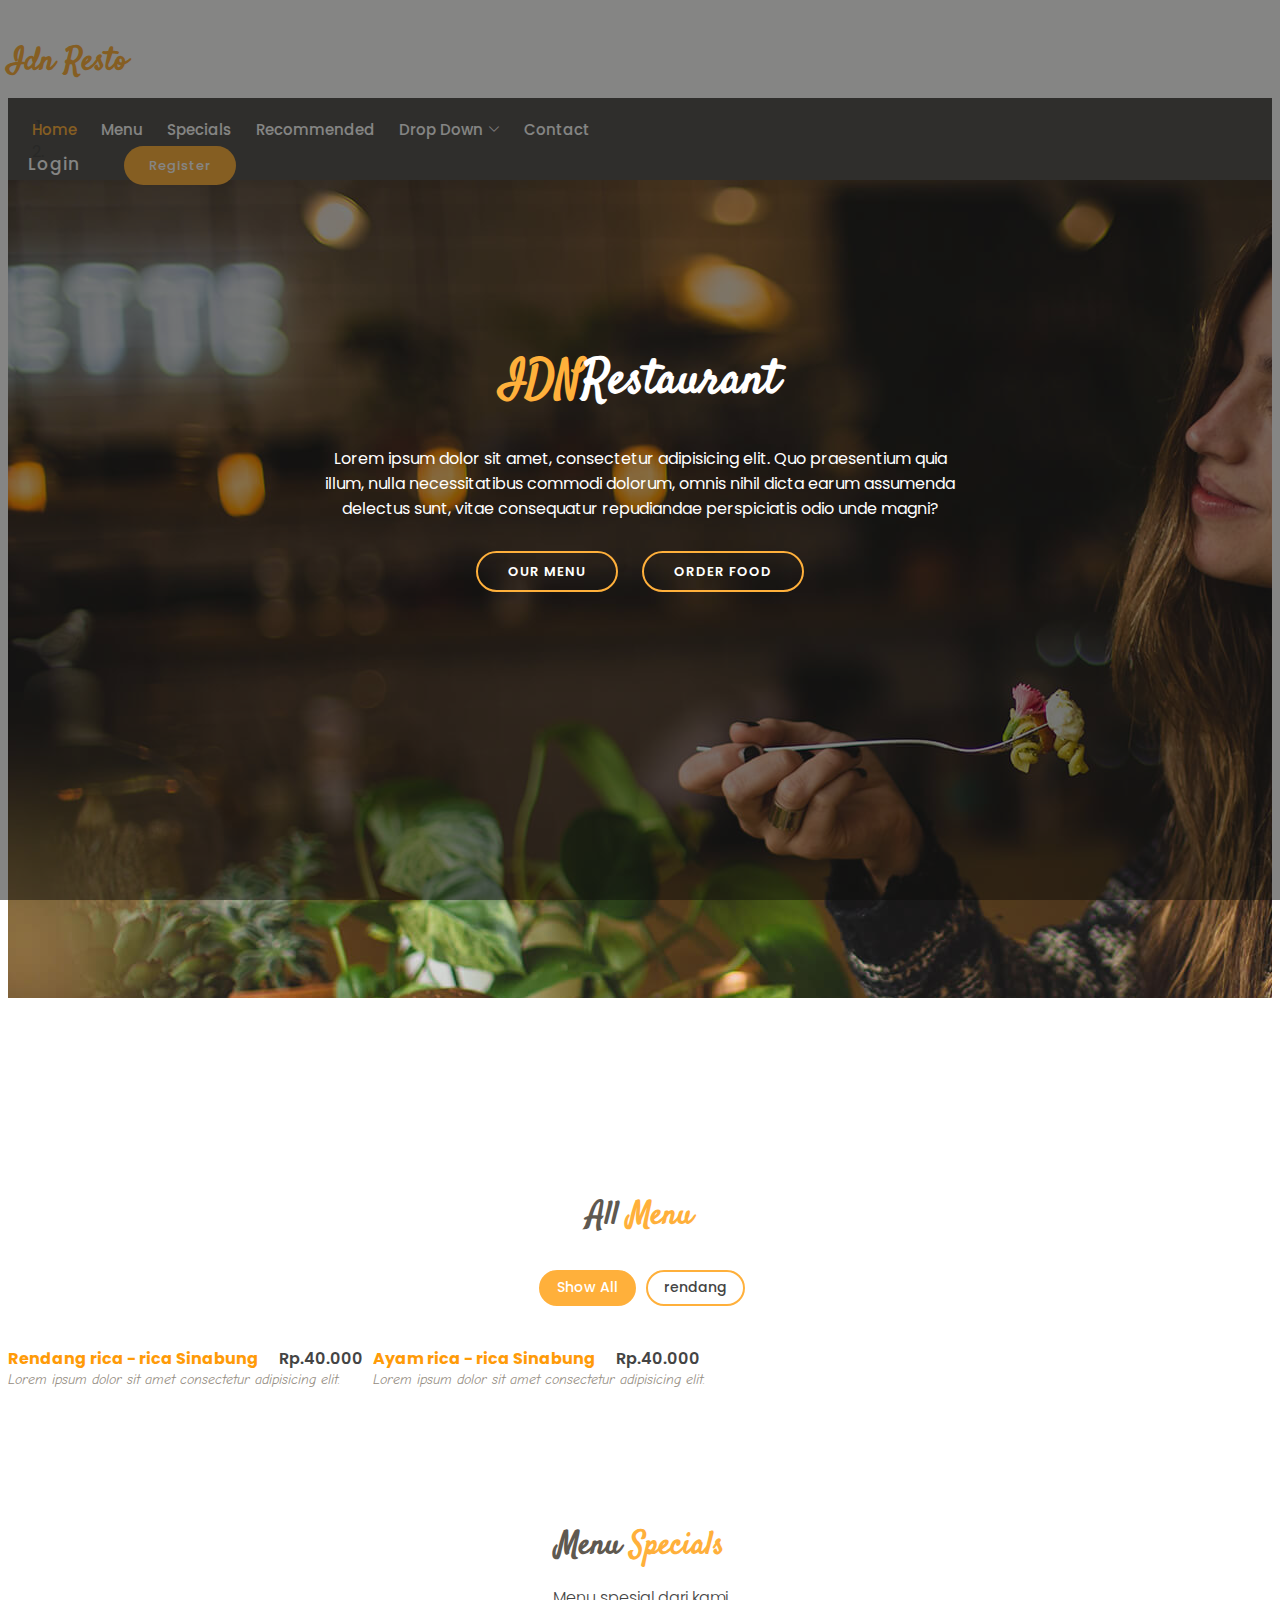
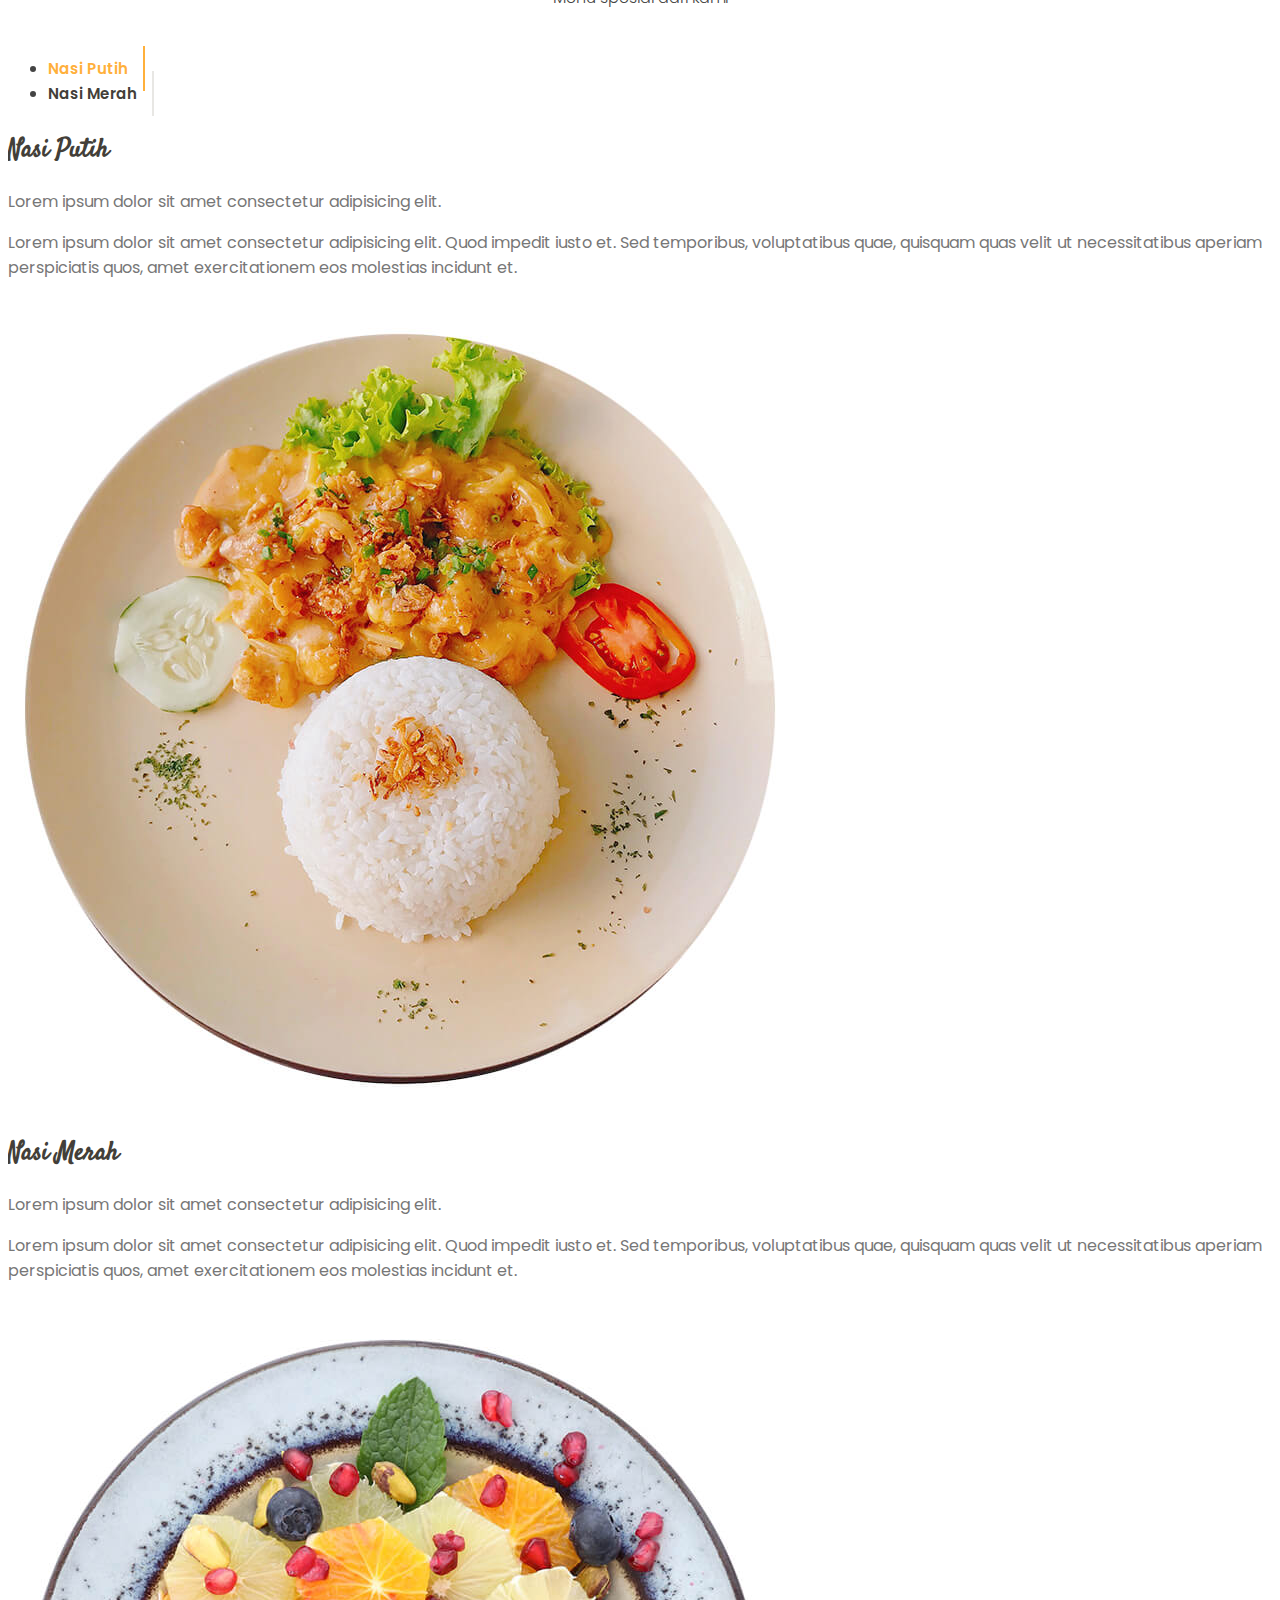
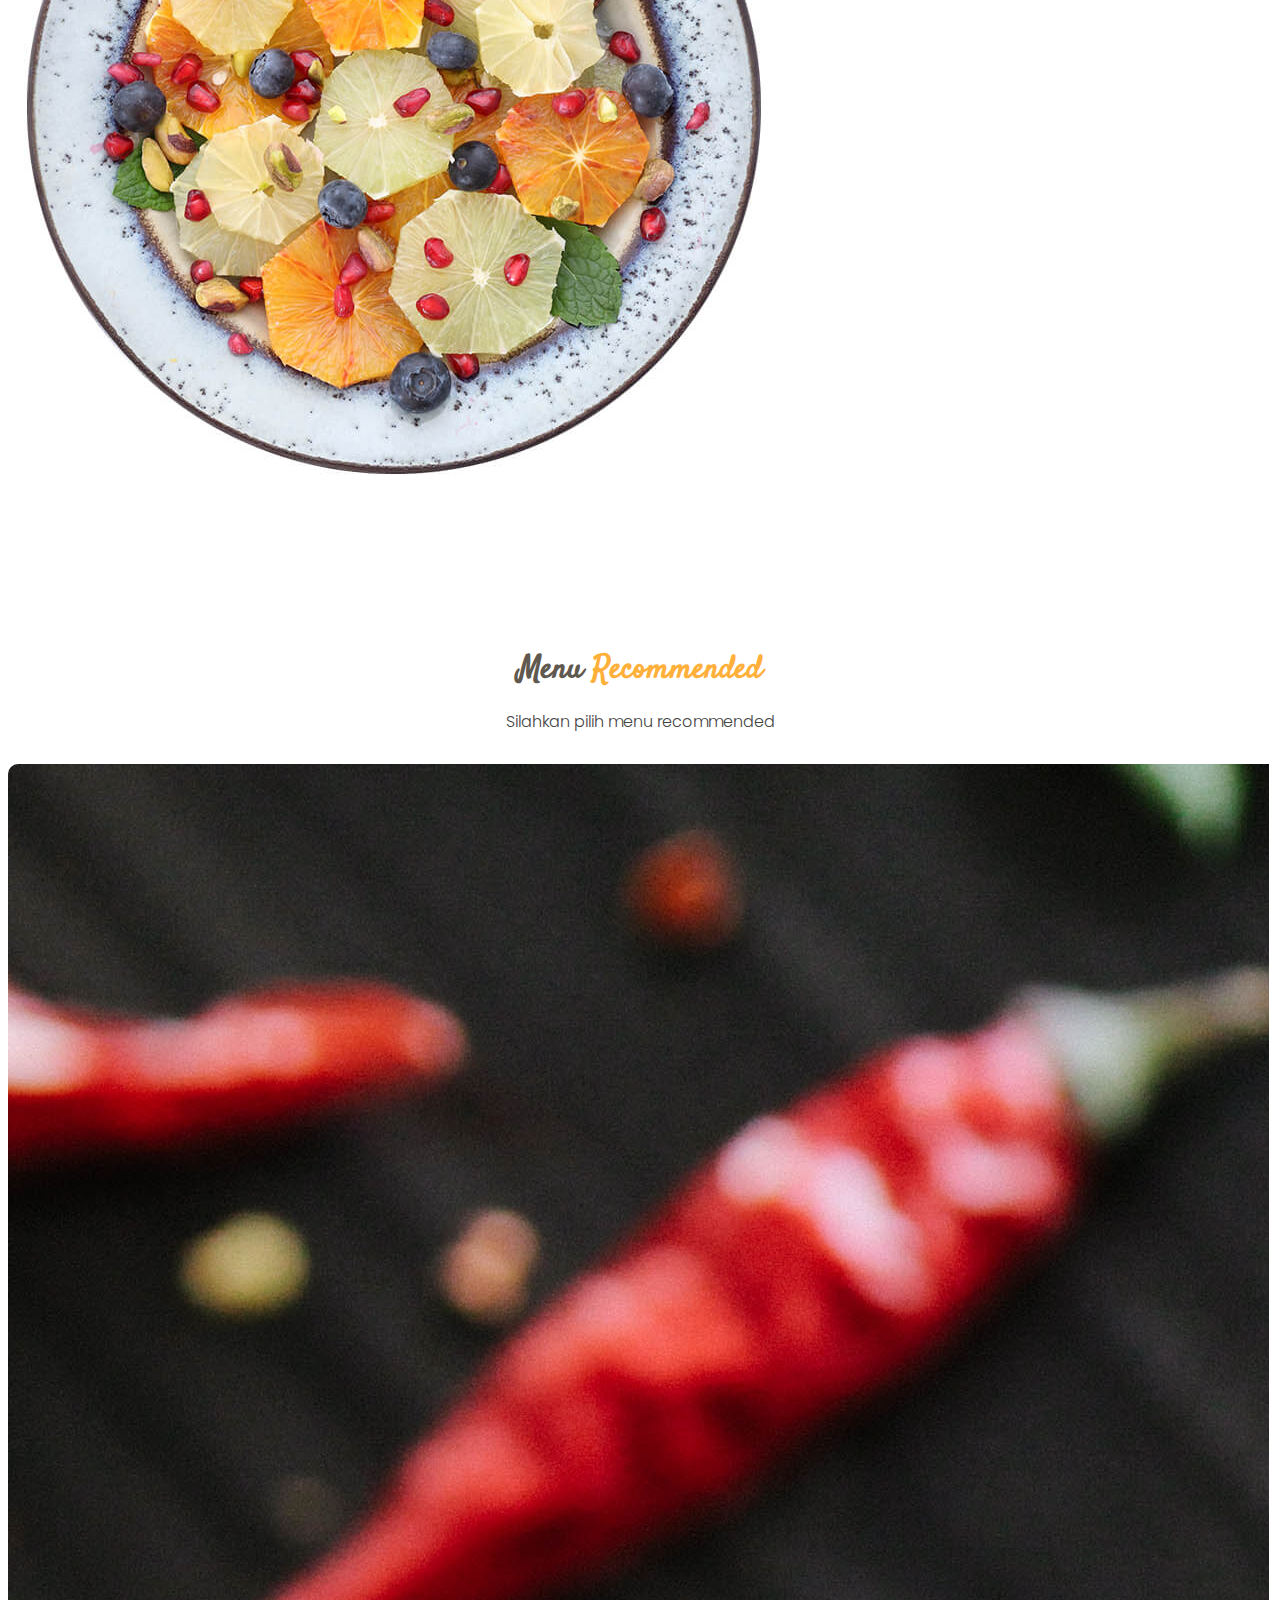
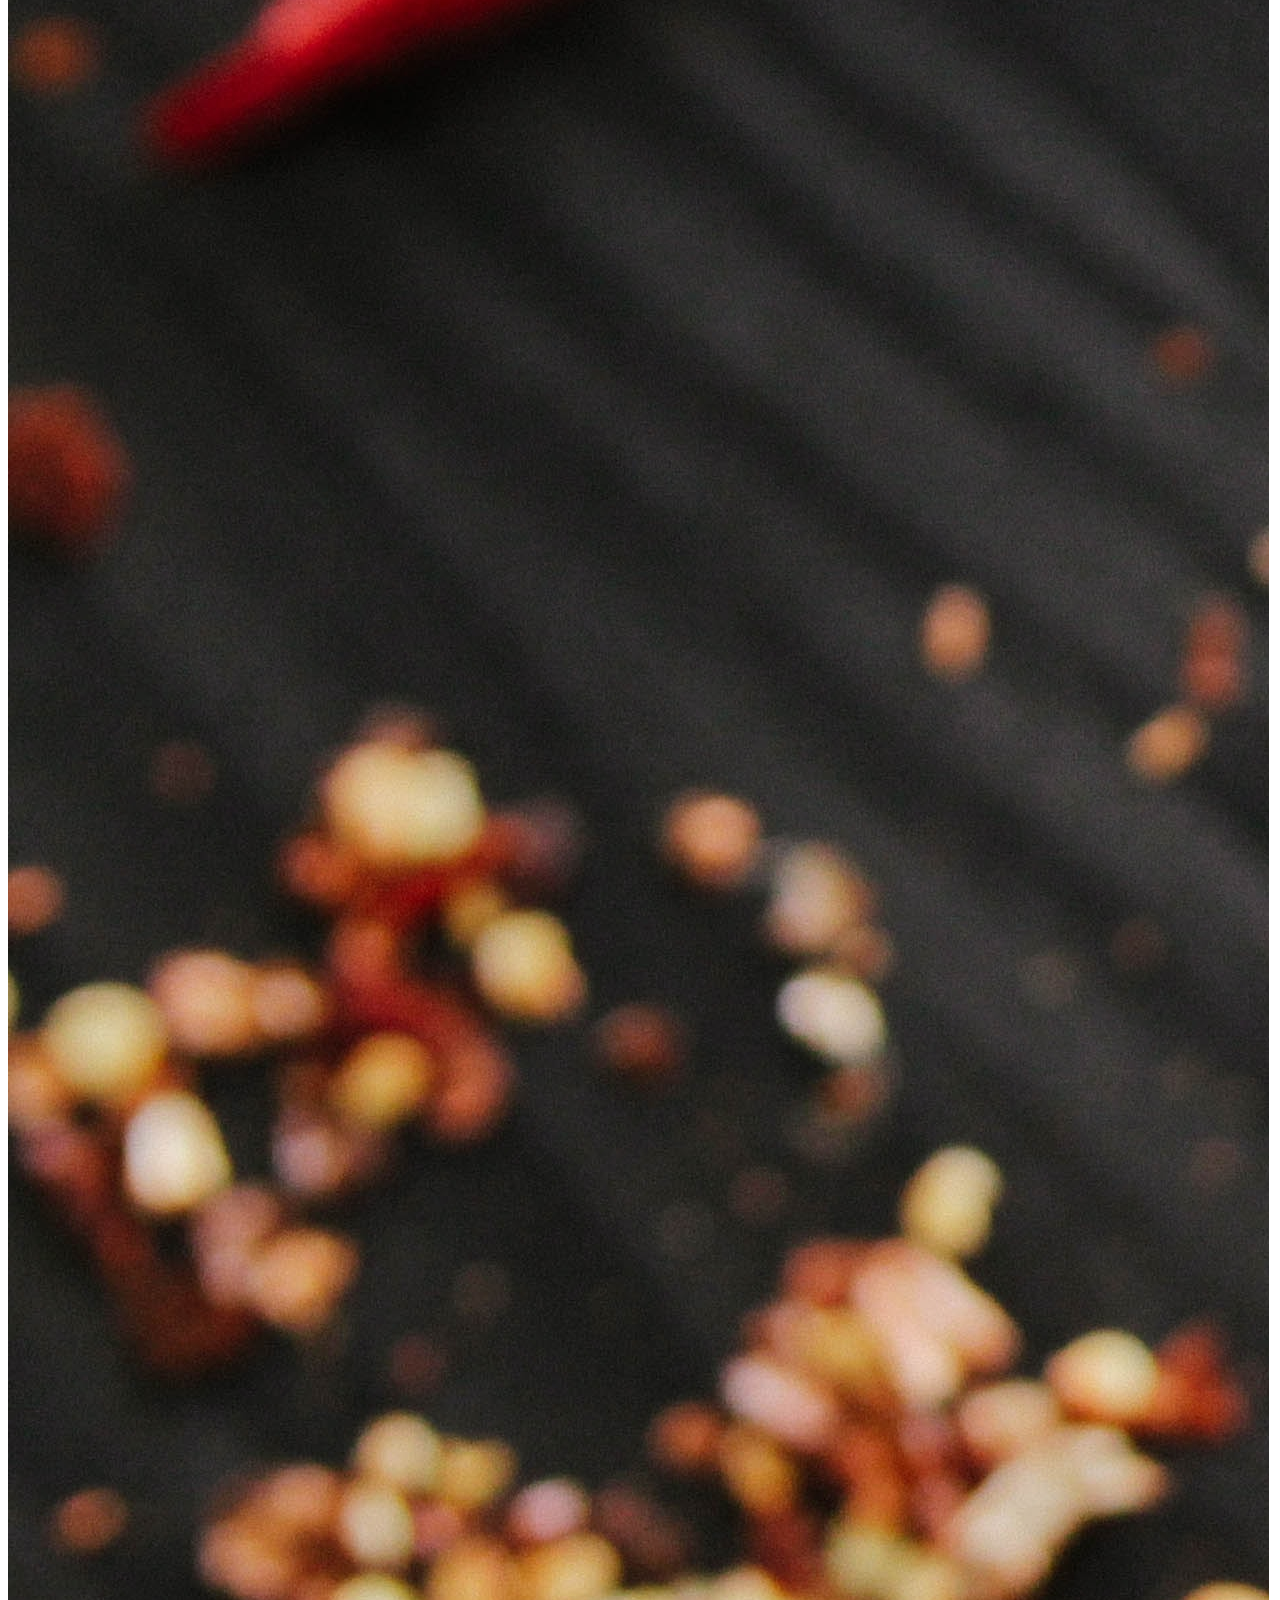
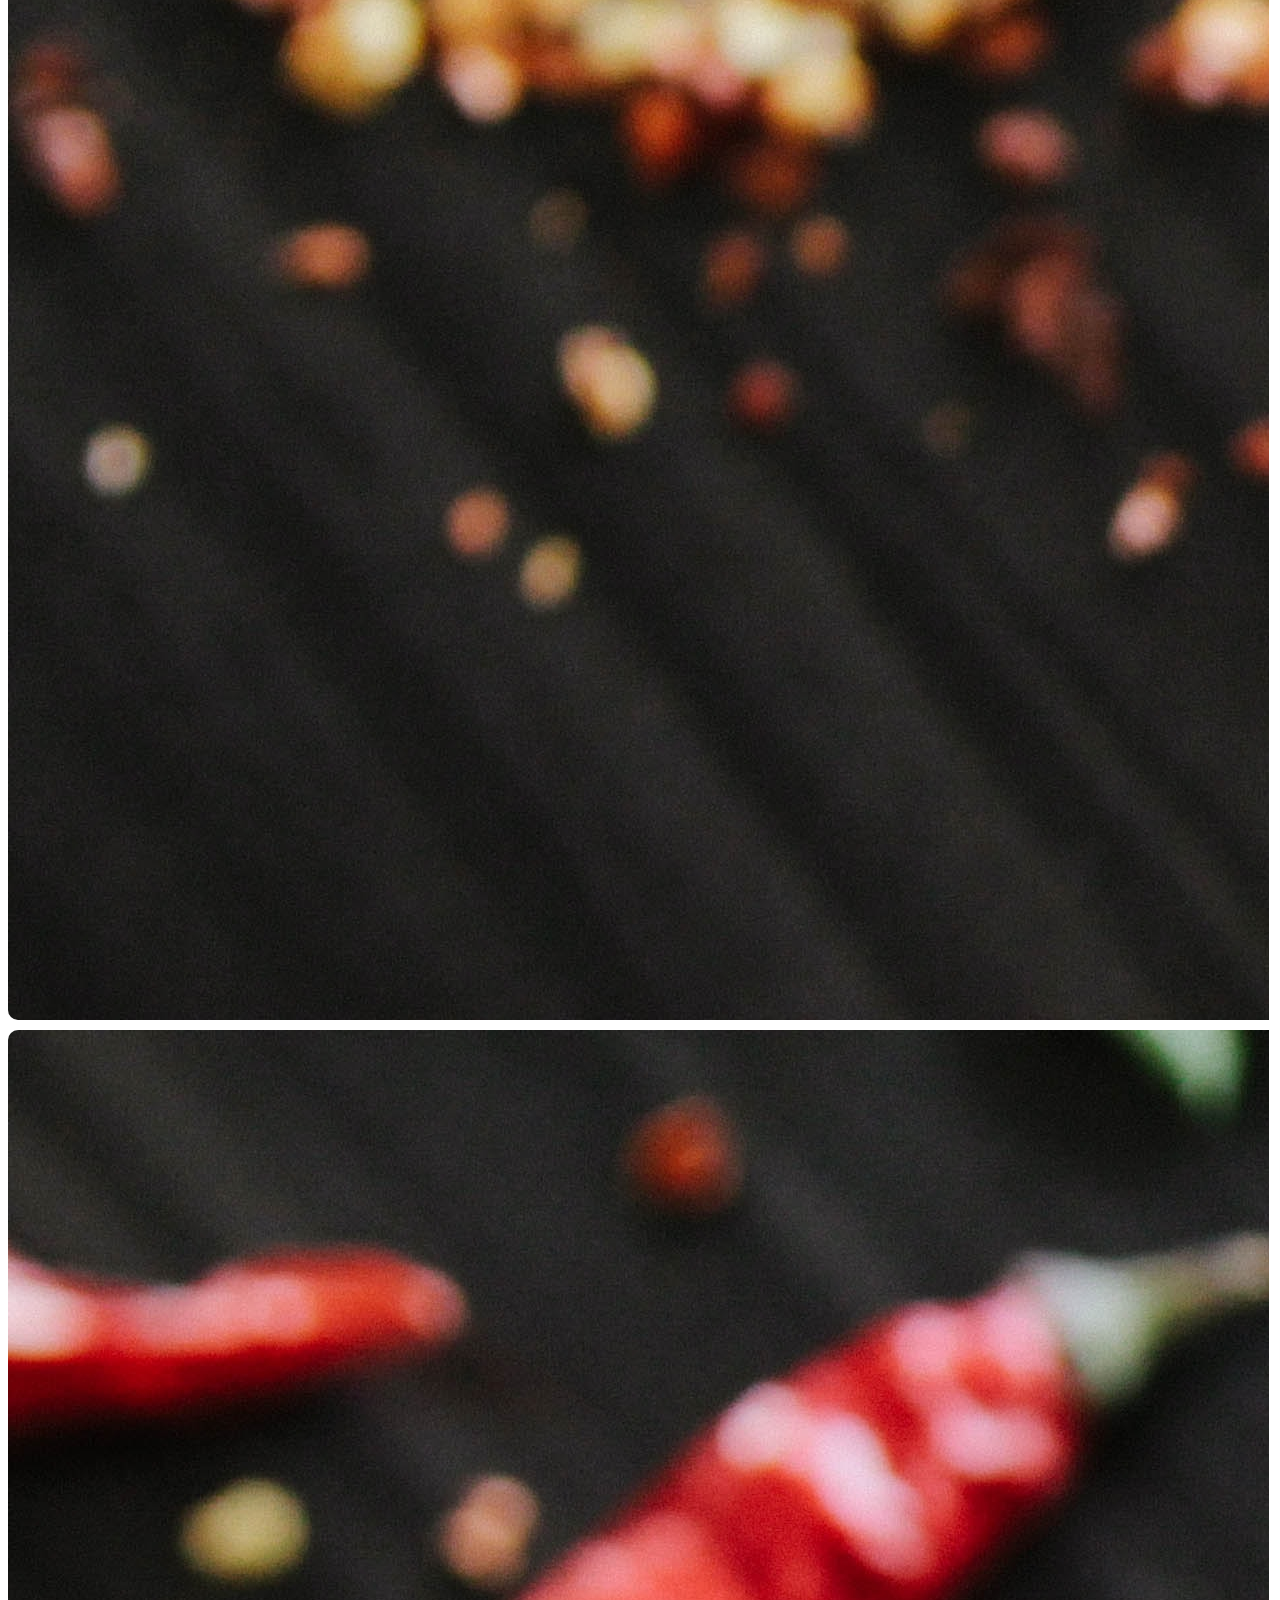
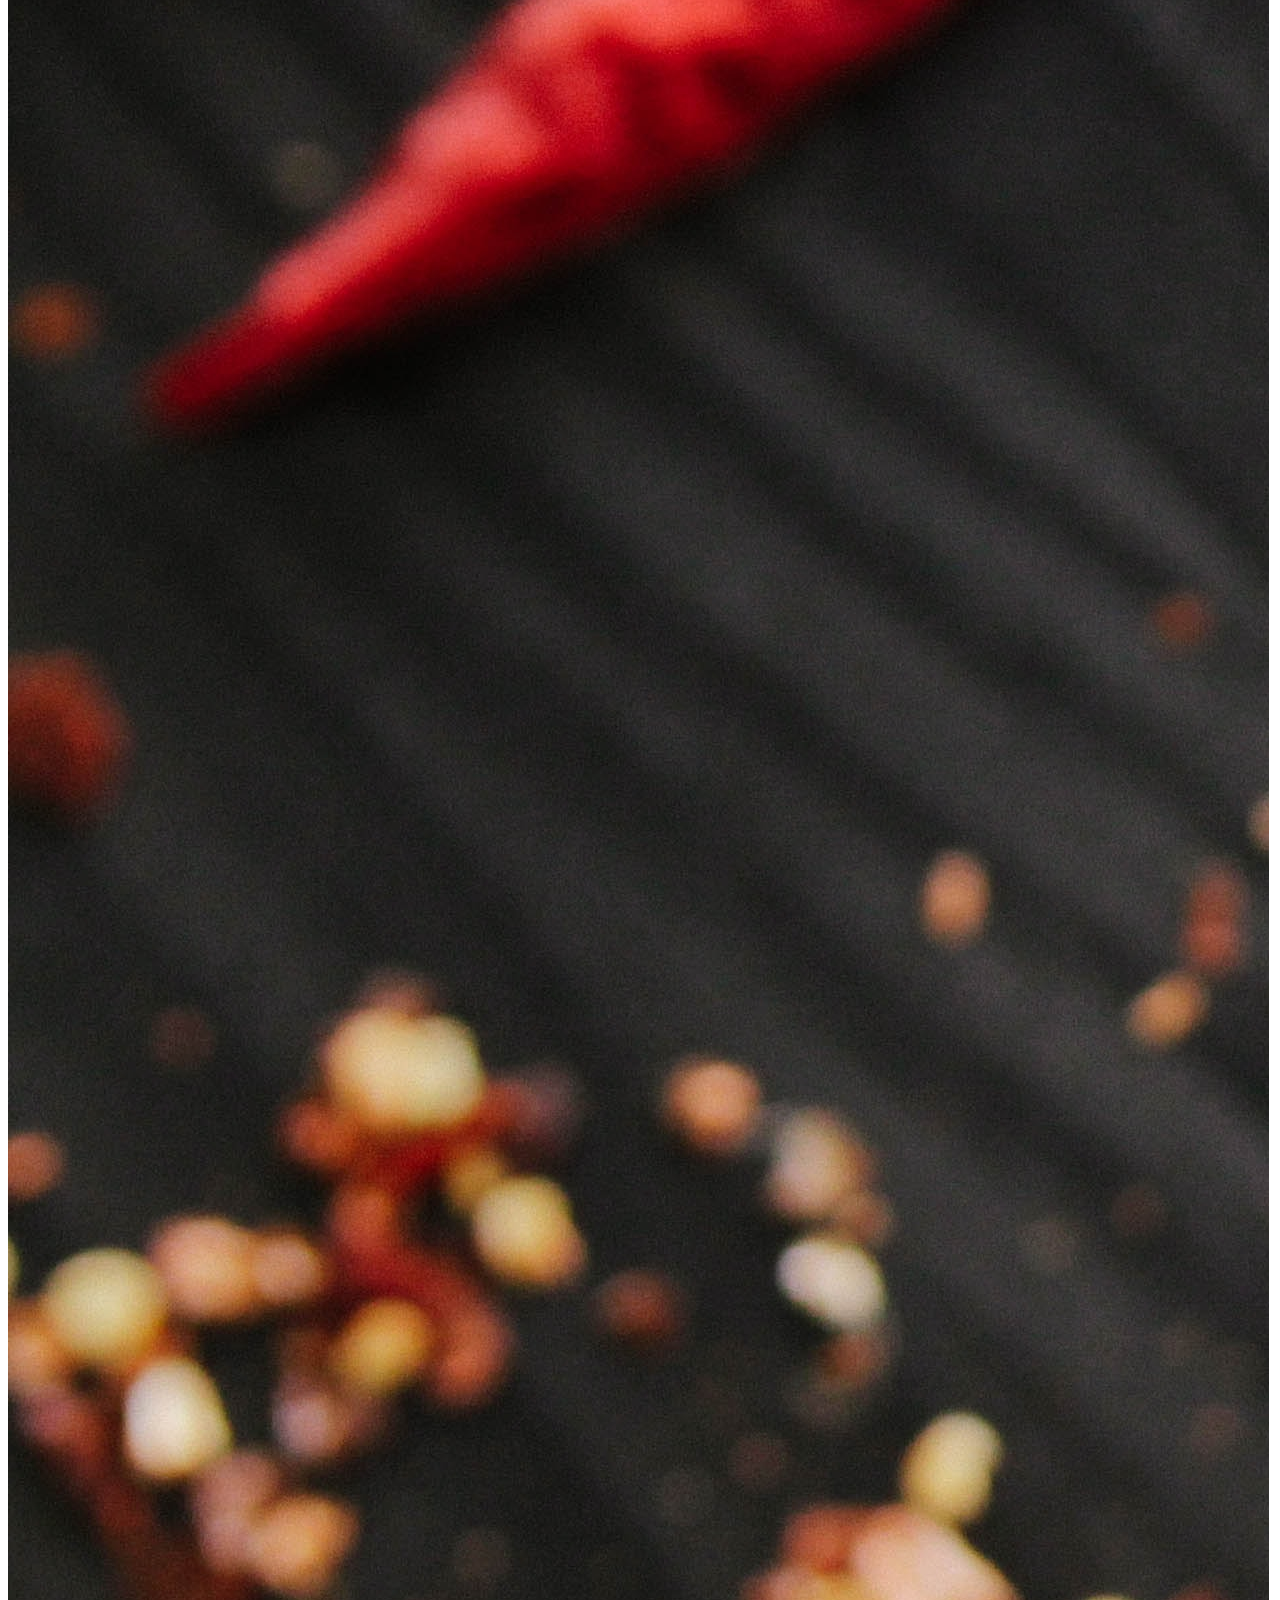
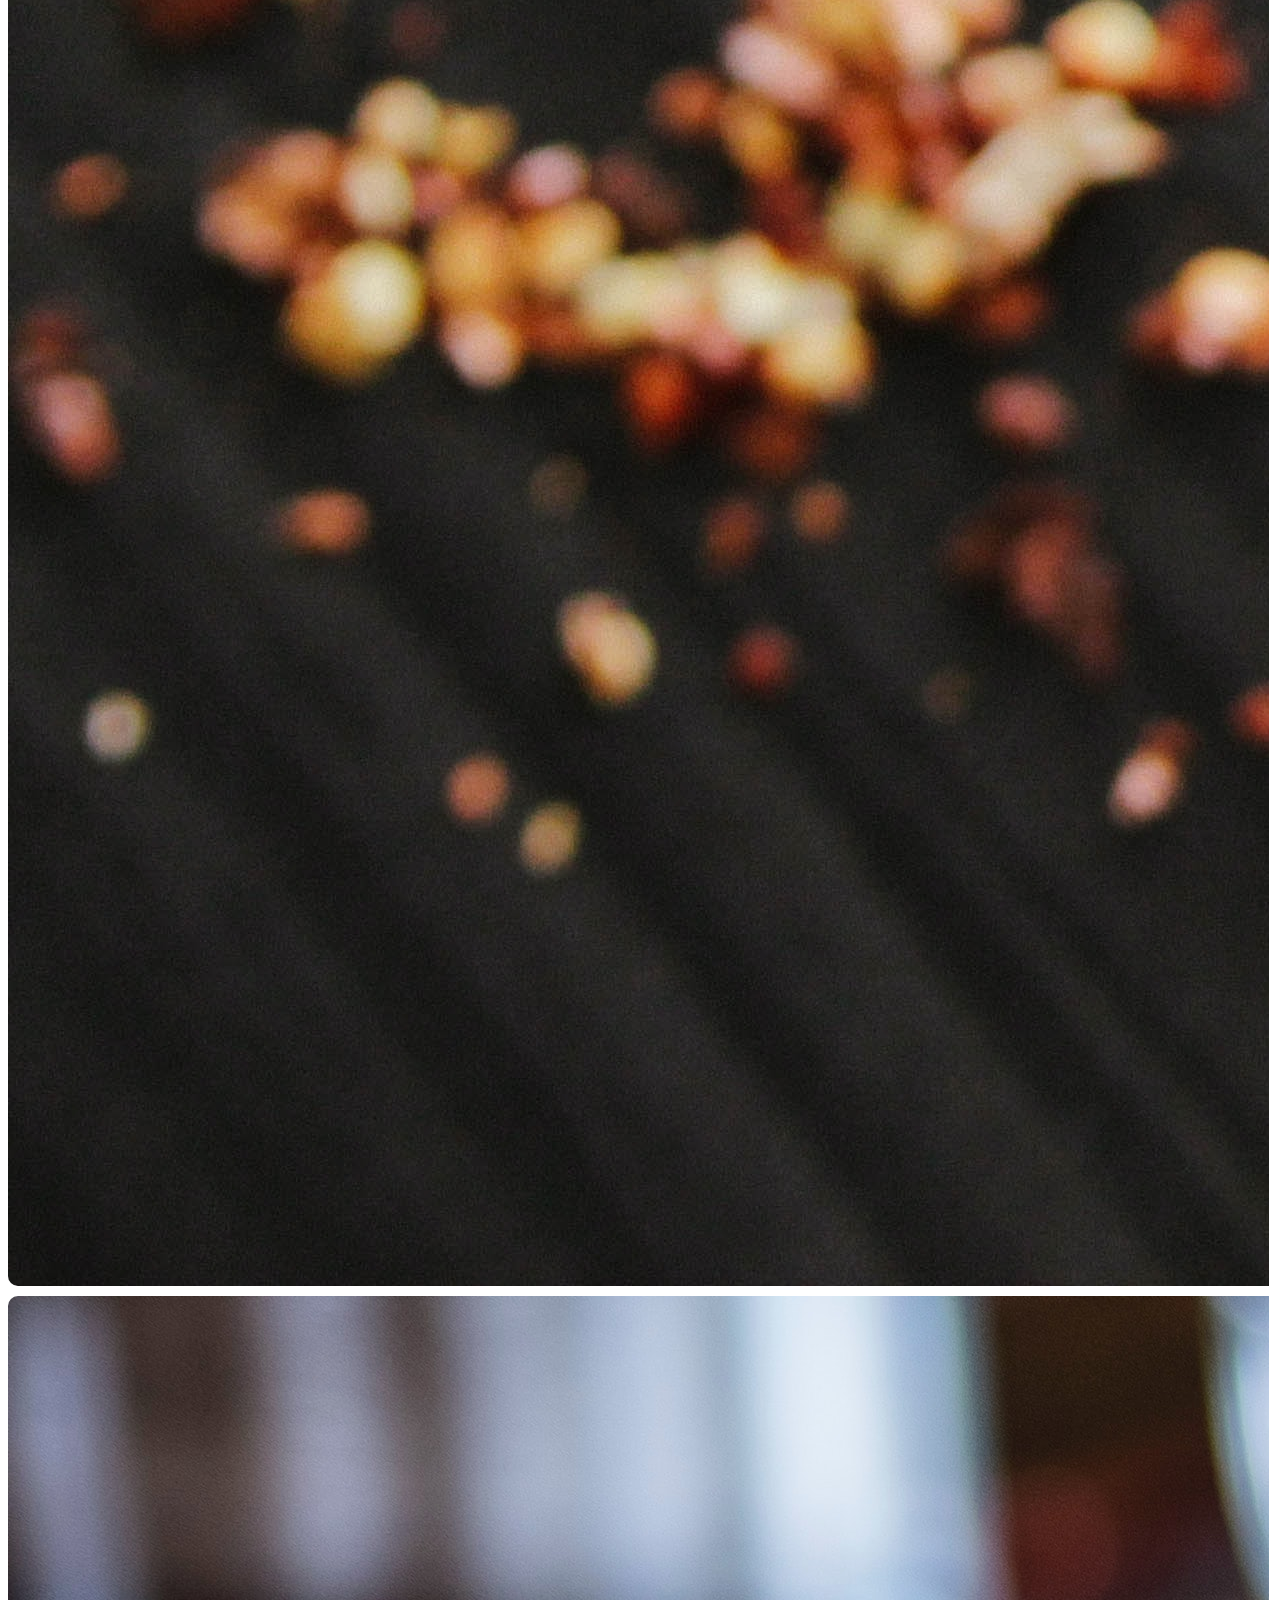
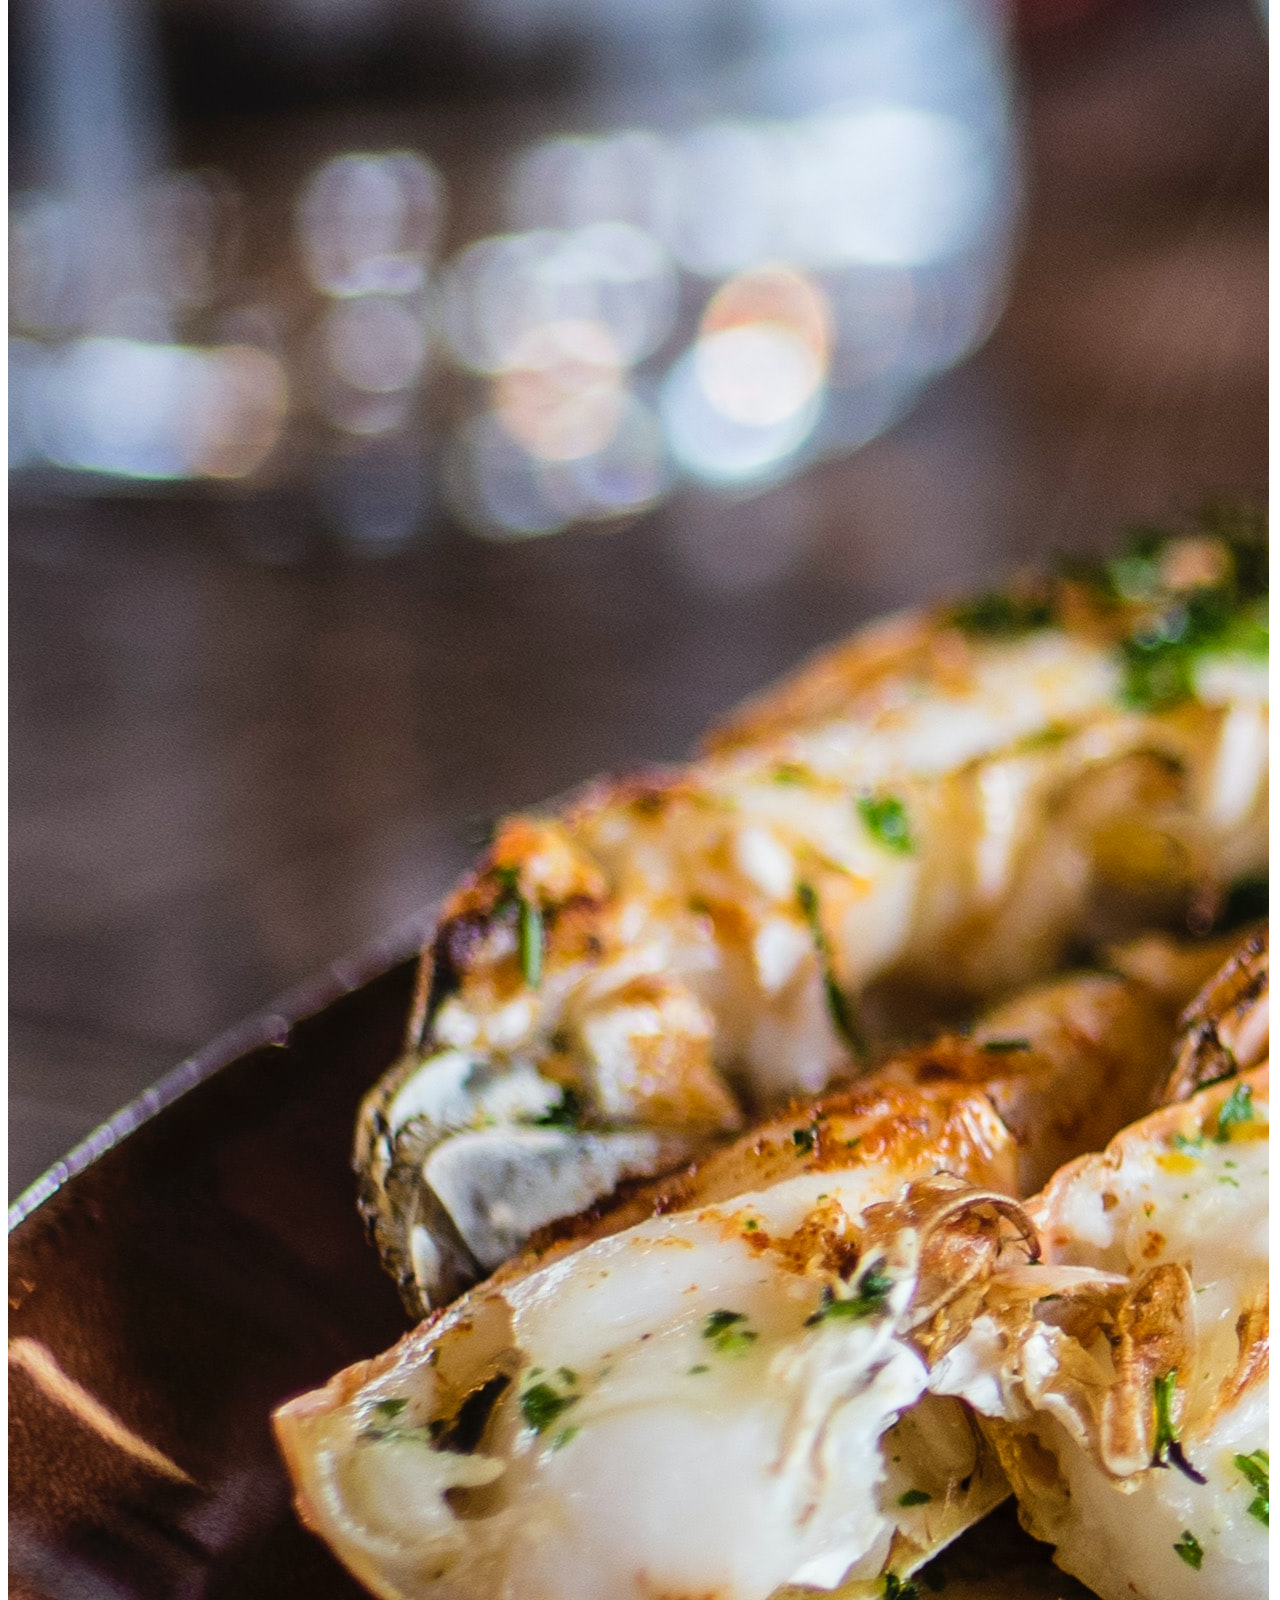
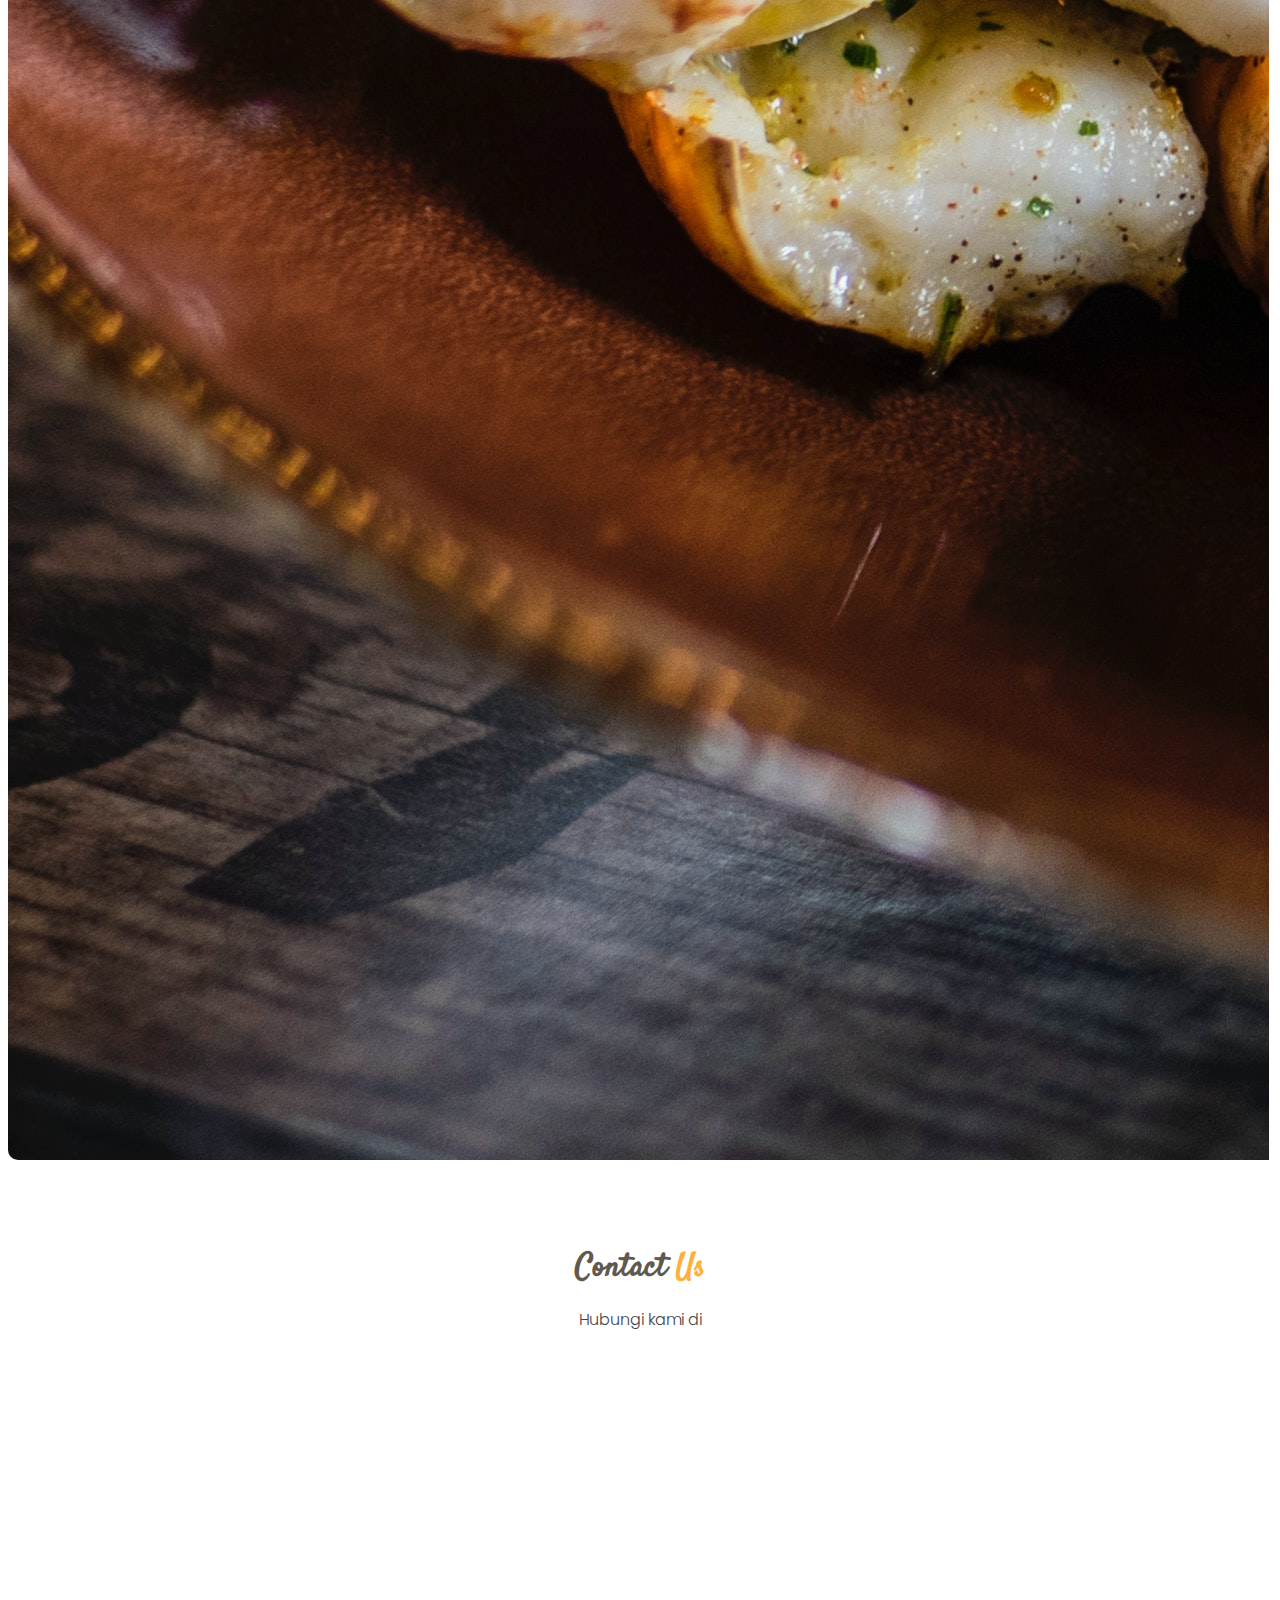
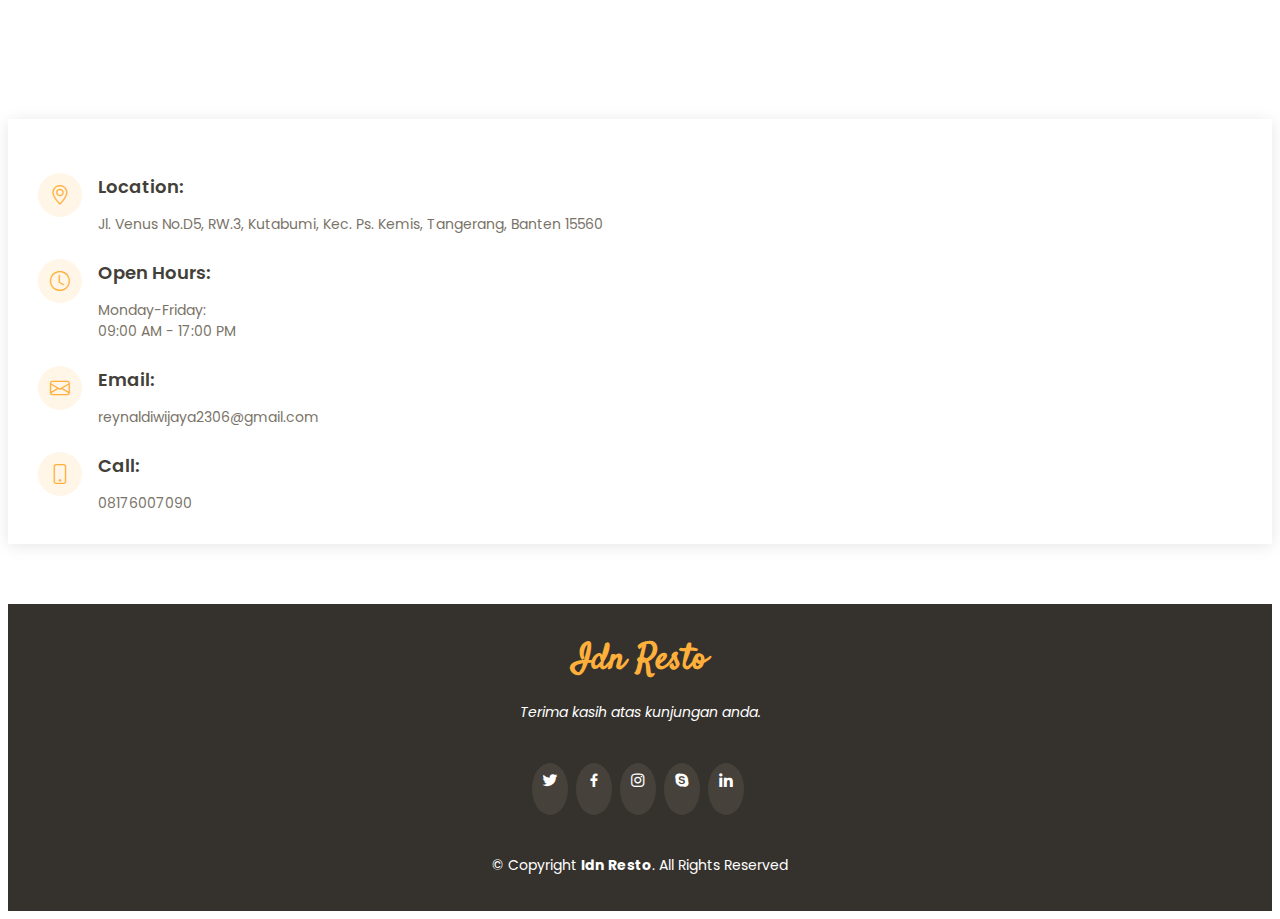
<file: index.html>
<!DOCTYPE html>
<html lang="en">

<head>
  <meta charset="utf-8">
  <meta content="width=device-width, initial-scale=1.0" name="viewport">

  <title>Dashboard</title>
  <meta content="" name="description">
  <meta content="" name="keywords">

  <!-- Favicons -->
  <link href="https://freepngimg.com/download/burger%20sandwich/72-hamburger-burger-png-image-mac-burger.png" rel="shortcut icon">
  <link href="assets/img/apple-touch-icon.png" rel="apple-touch-icon">

  <!-- Google Fonts -->
  <link href="https://fonts.googleapis.com/css?family=Poppins:300,300i,400,400i,600,600i,700,700i|Satisfy|Comic+Neue:300,300i,400,400i,700,700i" rel="stylesheet">

  <!-- Vendor CSS Files -->
  <link href="https://cdn.jsdelivr.net/npm/bootstrap@5.0.0-beta3/dist/css/bootstrap.min.css" rel="stylesheet" integrity="sha384-eOJMYsd53ii+scO/bJGFsiCZc+5NDVN2yr8+0RDqr0Ql0h+rP48ckxlpbzKgwra6" crossorigin="anonymous">
  <link rel="stylesheet" href="https://cdn.jsdelivr.net/npm/bootstrap-icons@1.4.0/font/bootstrap-icons.css">
  <link href="assets/vendor/animate.css/animate.min.css" rel="stylesheet">
  <link href="assets/vendor/boxicons/css/boxicons.min.css" rel="stylesheet">
  <link href="assets/vendor/glightbox/css/glightbox.min.css" rel="stylesheet">
  <link href="assets/vendor/swiper/swiper-bundle.min.css" rel="stylesheet">

  <!-- Template Main CSS File -->
  <link href="assets/css/style.css" rel="stylesheet">

</head>

<body>

<!-- Header -->
<header id="header" class="d-flex align-items-center header-transparent fixed-top">
  <div class="container-fluid container-xl d-flex align-items-center justify-content-between">

    <!-- Brand -->
    <div class="me-auto">
      <h1>
        <a href="index.html">Idn Resto</a>
      </h1>
    </div>

    <nav id="navbar" class="navbar">
      <ul>
        <li class="nav-item"><a class="nav-link active" href="#">Home</a></li>
        <li class="nav-item"><a class="nav-link" href="#menu">Menu</a></li>
        <li class="nav-item"><a class="nav-link" href="#specials">Specials</a></li>
        <li class="nav-item"><a class="nav-link" href="#recommended">Recommended</a></li>
        <li class="dropdown"><a href="#"><span>Drop Down</span><i class="bi bi-chevron-down"></i></a>
          <ul class="dropdown-menu" aria-labelledby="navbarDropdown">
            <li><a class="dropdown-item" href="#">Action</a></li>
            <li><a class="dropdown-item" href="#">Another action</a></li>
            <li><hr class="dropdown-divider"></li>
            <li><a class="dropdown-item" href="#">Something else here</a></li>
          </ul>
        </li>
        <li class="nav-item"><a class="nav-link" href="#contact">Contact</a></li>
      </ul>
      <i class="bi bi-list mobile-nav-toggle"></i>
    </nav>

    <a href="login.html" class="login-btn ms-5">Login</a>
    <a href="register.html" class="book-a-table-btn ms-1">Register</a>

  </div>
</header>
<!-- End Header -->

<!-- Hero -->
  <section id="hero">
    <div class="hero-container">
      <div class="carousel slide carousel-fade" id="heroCarousel" data-base-interval="5000" data-bs-ride="carousel">
        <ol class="carousel-indicators" id="hero-carousel-indicators"></ol>
        <div class="carousel-inner" role="listbox">

          <!-- Slide-1 -->
            <div class="carousel-item active" style="background: url(assets/img/slide/slide-1.jpg);">
              <div class="carousel-container">
                <div class="carousel-content">
                  <h2 class="animate__animated animate__fadeInDown">
                    <span>IDN</span>Restaurant
                  </h2>
                  <p class="animate__animated animate__fadeInUp">
                    Lorem ipsum dolor sit amet, consectetur adipisicing elit. Quo praesentium quia illum, nulla necessitatibus commodi dolorum, omnis nihil dicta earum assumenda delectus sunt, vitae consequatur repudiandae perspiciatis odio unde magni?
                  </p>
                  <div>
                    <a href="#" class="btn-menu animate__animated animate__fadeInUp scrollto">Our Menu</a>
                    <a href="#" class="btn-menu animate__animated animate__fadeInUp scrollto">Order Food</a>
                  </div>
                </div>
              </div>
            </div>
          <!-- End Slide-1 -->

          <!-- Slide-2 -->
          <div class="carousel-item" style="background: url(assets/img/slide/slide-2.jpg);">
            <div class="carousel-container">
              <div class="carousel-content">
                <h2 class="animate__animated animate__fadeInDown">
                  <span>Restaurant</span>Idn
                </h2>
                <p class="animate__animated animate__fadeInUp">
                  Lorem ipsum dolor sit amet, consectetur adipisicing elit. Quo praesentium quia illum, nulla necessitatibus commodi dolorum, omnis nihil dicta earum assumenda delectus sunt, vitae consequatur repudiandae perspiciatis odio unde magni?
                </p>
                <div>
                  <a href="#" class="btn-menu animate__animated animate__fadeInUp scrollto">Our Menu</a>
                  <a href="#" class="btn-menu animate__animated animate__fadeInUp scrollto">Order Food</a>
                </div>
              </div>
            </div>
          </div>
        <!-- End Slide-2 -->
        </div>

         <!-- Tombol Prev & Next -->
         <a href="#heroCarousel" class="carousel-control-prev" role="button" data-bs-slide="prev">
           <!-- Bi untuk manggil icon -->
          <span class="carousel-control-prev-icon bi bi-chevron-left" arial-hidden="true"></span>
         </a>
         <a href="#heroCarousel" class="carousel-control-next" role="button" data-bs-slide="prev">
          <!-- Bi untuk manggil icon -->
         <span class="carousel-control-next-icon bi bi-chevron-right" arial-hidden="true"></span>
        </a>
         <!-- Tombol Prev & Next -->

      </div>
    </div>
  </section>
<!-- End Hero -->

<main id="main">

  <!-- Menu Section -->
  <section id="menu" class="menu"></section>
  <section class="menu">
    <div class="container">

      <div class="section-title">
        <h2>All <span> Menu</span></h2>
      </div>

      <div class="row">
        <div class="col-lg-12 d-flex justify-content-center">
          <ul id="menu-flters">
            <li data-filter="*" class="filter-active">Show All</li>
            <li data-filter=".filter-rendang">rendang</li>
          </ul>
        </div>
      </div>

      <div class="row menu-container">
         <div class="col-lg-6 menu-item filter-rendang">
            <div class="menu-content">
           <a href="#">Rendang rica - rica Sinabung</a><span>Rp.40.000</span>
         </div>
         <div class="menu-ingredients">
          Lorem ipsum dolor sit amet consectetur adipisicing elit.
         </div>
      </div>

      <div class="row menu-container">
        <div class="col-lg-6 menu-item filter-ayam">
           <div class="menu-content">
          <a href="#">Ayam rica - rica Sinabung</a><span>Rp.40.000</span>
        </div>
        <div class="menu-ingredients">
         Lorem ipsum dolor sit amet consectetur adipisicing elit.
        </div>
      </div>

    </div>
  </section>
  <!-- End Menu Section -->

  <!-- Specials -->
    <section id="specials" class="specials">
      <div class="container">
        <div class="section-title">
          <h2>Menu <span>Specials</span></h2>
          <p>Menu spesial dari kami</p>
        </div>

        <div class="row">
          <div class="col-lg-3">
            <ul class="nav nav-tabs flex-column">
              <li class="nav-item">
                <a href="#tab-1" data-bs-toggle="tab" class="nav-link active show">Nasi Putih</a>
              </li>
              <li class="nav-item">
                <a href="#tab-2" data-bs-toggle="tab" class="nav-link">Nasi Merah</a>
              </li>
            </ul>
          </div>

          <div class="col-lg-9 mt-4 mt-lg-0">
            <div class="tab-content">

              <div class="tab-pane active show" id="tab-1">
                <div class="row">
                  <div class="col-lg-8 details order-2 order-lg-1">
                    <h3>Nasi Putih</h3>
                    <p class="font-italic">Lorem ipsum dolor sit amet consectetur adipisicing elit.</p>
                    <p>Lorem ipsum dolor sit amet consectetur adipisicing elit. Quod impedit iusto et. Sed temporibus, voluptatibus quae, quisquam quas velit ut necessitatibus aperiam perspiciatis quos, amet exercitationem eos molestias incidunt et.</p>
                  </div>
                  <div class="col-lg-4 text-center order-1 order-lg-2">
                    <img src="assets/img/specials-1.jpg" class="img-fluid">
                  </div>
                </div>
              </div>

              <div class="tab-pane" id="tab-2">
                <div class="row">
                  <div class="col-lg-8 details order-2 order-lg-1">
                    <h3>Nasi Merah</h3>
                    <p class="font-italic">Lorem ipsum dolor sit amet consectetur adipisicing elit.</p>
                    <p>Lorem ipsum dolor sit amet consectetur adipisicing elit. Quod impedit iusto et. Sed temporibus, voluptatibus quae, quisquam quas velit ut necessitatibus aperiam perspiciatis quos, amet exercitationem eos molestias incidunt et.</p>
                  </div>
                  <div class="col-lg-4 text-center order-1 order-lg-2">
                    <img src="assets/img/specials-2.jpg" class="img-fluid">
                  </div>
                </div>
              </div>

            </div>
          </div>

        </div>
      </div>
    </section>
  <!-- End Specials -->

  <!-- Recommended -->
    <section class="gallery" id="recommended">
      <div class="container-fluid">

        <div class="section-title">
          <h2>Menu <span>Recommended</span></h2>
          <p>Silahkan pilih menu recommended</p>
        </div>

        <div class="row justify-content-center">

          <div class="col-lg-3 col-md-4">
            <div class="gallery-item">
              <a href="detail.html">
                <img src="assets/img/food/food-2.jpg" class="img-fluid imgRoundedCorner">
              </a>
            </div>
          </div>

          <div class="col-lg-3 col-md-4">
            <div class="gallery-item">
              <a href="detail.html">
                <img src="assets/img/food/food-2.jpg" class="img-fluid imgRoundedCorner">
              </a>
            </div>
          </div>

          <div class="col-lg-3 col-md-4">
            <div class="gallery-item">
              <a href="detail.html">
                <img src="assets/img/food/food-3.jpg" class="img-fluid imgRoundedCorner">
              </a>
            </div>
          </div>

        </div>

      </div>
    </section>

  <!-- End Recommended -->

  <!-- Contact -->
    <section id="contact" class="contact">

      <div class="section-title">
        <h2>Contact <span>Us</span></h2>
        <p>Hubungi kami di</p>
      </div>

      <div class="map">
        <iframe src="https://www.google.com/maps/embed?pb=!1m18!1m12!1m3!1d1744.4895515716573!2d106.56632998781065!3d-6.157072216893242!2m3!1f0!2f0!3f0!3m2!1i1024!2i768!4f13.1!3m3!1m2!1s0x2e69ff911d41eb05%3A0xa32ff51461364276!2sMETROSIAR.COM!5e0!3m2!1sid!2sid!4v1617090320971!5m2!1sid!2sid" frameborder="0" allowfullscreen style="border: 0; width: 100%; height: 350px;">
        </iframe>
      </div>

      <div class="container mt-5">
        <div class="info-wrap">
          <div class="row">

            <div class="col-lg-3 col-md-6 info">
              <i class="bi bi-geo-alt"></i>
              <h4>Location:</h4>
              <p>Jl. Venus No.D5, RW.3, Kutabumi, Kec. Ps. Kemis, Tangerang, Banten 15560</p>
            </div>

            <div class="col-lg-3 col-md-6 info">
              <i class="bi bi-clock"></i>
              <h4>Open Hours:</h4>
              <p>Monday-Friday:<br>09:00 AM - 17:00 PM</p>
            </div>

            <div class="col-lg-3 col-md-6 info">
              <i class="bi bi-envelope"></i>
              <h4>Email:</h4>
              <p>reynaldiwijaya2306@gmail.com</p>
            </div>

            <div class="col-lg-3 col-md-6 info">
              <i class="bi bi-phone"></i>
              <h4>Call:</h4>
              <p>08176007090</p>
            </div>

          </div>
        </div>
      </div>

    </section>
  <!-- End Contact -->

   <!-- ======= Footer ======= -->
   <footer id="footer">
    <div class="container">
      <h3>Idn Resto</h3>
      <p>Terima kasih atas kunjungan anda.</p>
      <div class="social-links">
        <a href="#" class="twitter"><i class="bx bxl-twitter"></i></a>
        <a href="#" class="facebook"><i class="bx bxl-facebook"></i></a>
        <a href="#" class="instagram"><i class="bx bxl-instagram"></i></a>
        <a href="#" class="google-plus"><i class="bx bxl-skype"></i></a>
        <a href="#" class="linkedin"><i class="bx bxl-linkedin"></i></a>
      </div>
      <div class="copyright">
        &copy; Copyright <strong><span>Idn Resto</span></strong>. All Rights Reserved
      </div>
    </div>
  </footer><!-- End Footer -->


</main>

  <!-- Vendor JS Files -->
  <script src="assets/vendor/bootstrap/js/bootstrap.bundle.min.js"></script>
  <script src="assets/vendor/glightbox/js/glightbox.min.js"></script>
  <script src="assets/vendor/isotope-layout/isotope.pkgd.min.js"></script>
  <script src="assets/vendor/php-email-form/validate.js"></script>
  <script src="assets/vendor/swiper/swiper-bundle.min.js"></script>

  <!-- Template Main JS File -->
  <script src="assets/js/main.js"></script>

</body>

</html>
</file>
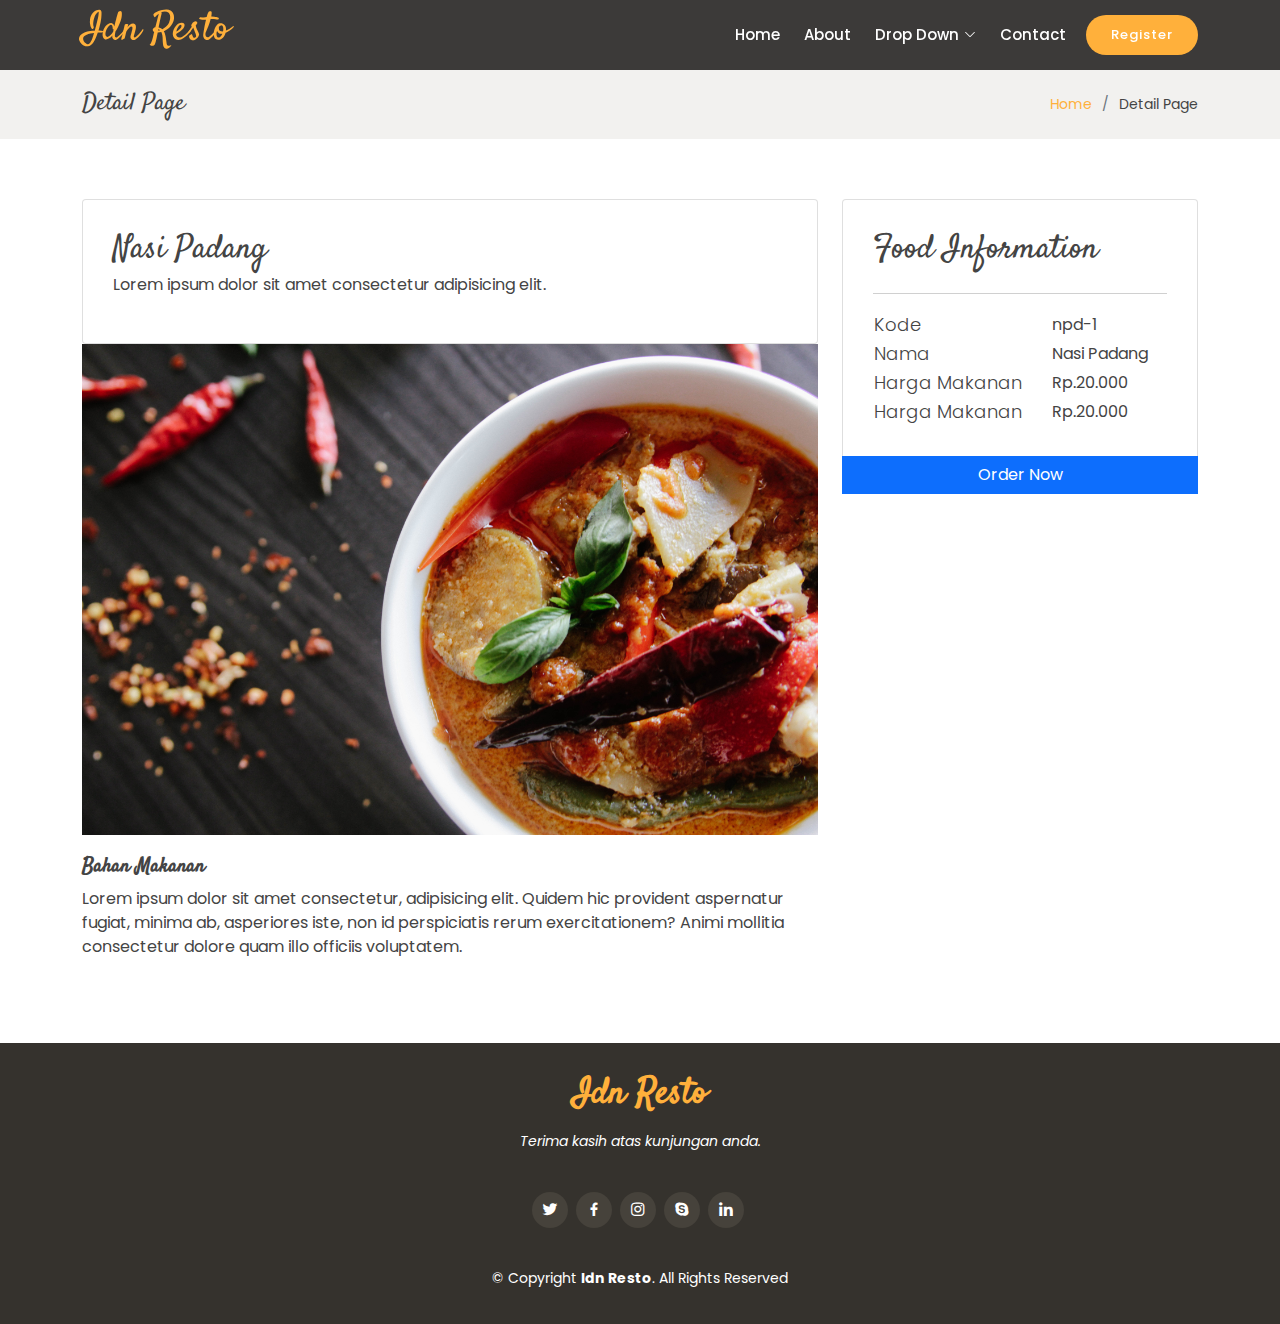
<file: detail.html>
<!DOCTYPE html>
<html lang="en">

<head>
  <meta charset="utf-8">
  <meta content="width=device-width, initial-scale=1.0" name="viewport">

  <title>Detail</title>
  <meta content="" name="description">
  <meta content="" name="keywords">

  <!-- Favicons -->
  <link href="assets/img/favicon.png" rel="icon">
  <link href="assets/img/apple-touch-icon.png" rel="apple-touch-icon">

  <!-- Google Fonts -->
  <link href="https://fonts.googleapis.com/css?family=Poppins:300,300i,400,400i,600,600i,700,700i|Satisfy|Comic+Neue:300,300i,400,400i,700,700i" rel="stylesheet">

  <!-- Vendor CSS Files -->
  <link href="assets/vendor/animate.css/animate.min.css" rel="stylesheet">
  <link href="assets/vendor/bootstrap/css/bootstrap.min.css" rel="stylesheet">
  <link href="assets/vendor/bootstrap-icons/bootstrap-icons.css" rel="stylesheet">
  <link href="assets/vendor/boxicons/css/boxicons.min.css" rel="stylesheet">
  <link href="assets/vendor/glightbox/css/glightbox.min.css" rel="stylesheet">
  <link href="assets/vendor/swiper/swiper-bundle.min.css" rel="stylesheet">

  <!-- Template Main CSS File -->
  <link href="assets/css/style.css" rel="stylesheet">

  <!-- =======================================================
  * Template Name: Idn Resto - v4.0.1
  * Template URL: https://bootstrapmade.com/Idn Resto-free-restaurant-bootstrap-theme/
  * Author: BootstrapMade.com
  * License: https://bootstrapmade.com/license/
  ======================================================== -->
</head>

<body>


  <!-- ======= Header ======= -->
  <header id="header-detail" class="fixed-top d-flex align-items-center ">
    <div class="container-fluid container-xl d-flex align-items-center justify-content-between">

      <div class="logo me-auto">
        <h1><a href="index.html">Idn Resto</a></h1>
        <!-- Uncomment below if you prefer to use an image logo -->
        <!-- <a href="index.html"><img src="assets/img/logo.png" alt="" class="img-fluid"></a>-->
      </div>

      <nav id="navbar" class="navbar order-last order-lg-0">
        <ul>
          <li><a class="nav-link scrollto " href="#hero">Home</a></li>
          <li><a class="nav-link scrollto" href="#about">About</a></li>
          <li class="dropdown"><a href="#"><span>Drop Down</span> <i class="bi bi-chevron-down"></i></a>
            <ul>
              <li><a href="#">Drop Down 1</a></li>
              <li class="dropdown"><a href="#"><span>Deep Drop Down</span> <i class="bi bi-chevron-right"></i></a>
                <ul>
                  <li><a href="#">Deep Drop Down 1</a></li>
                  <li><a href="#">Deep Drop Down 2</a></li>
                  <li><a href="#">Deep Drop Down 3</a></li>
                  <li><a href="#">Deep Drop Down 4</a></li>
                  <li><a href="#">Deep Drop Down 5</a></li>
                </ul>
              </li>
              <li><a href="#">Drop Down 2</a></li>
              <li><a href="#">Drop Down 3</a></li>
              <li><a href="#">Drop Down 4</a></li>
            </ul>
          </li>
          <li><a class="nav-link scrollto" href="#contact">Contact</a></li>
        </ul>
        <i class="bi bi-list mobile-nav-toggle"></i>
      </nav><!-- .navbar -->

      <a href="#book-a-table" class="book-a-table-btn scrollto">Register</a>

    </div>
  </header><!-- End Header -->

  <main id="main">

    <!-- ======= Breadcrumbs Section ======= -->
    <section class="breadcrumbs">
      <div class="container">

        <div class="d-flex justify-content-between align-items-center">
          <h2>Detail Page</h2>
          <ol>
            <li><a href="index.html">Home</a></li>
            <li>Detail Page</li>
          </ol>
        </div>

      </div>
    </section><!-- End Breadcrumbs Section -->

    <section class="Detail-page">
      <div class="container">

        <div class="row">

          <!-- Detail -->
          <div class="col-lg-8 pl-lg-0 mb-2">
            <div class="card card-detail">
              <h1 style="font-size: 33px;" class="mb-1">Nasi Padang</h1>
              <p>Lorem ipsum dolor sit amet consectetur adipisicing elit.</p>
            </div>

            <div class="gallery">
              <img src="assets/img/food/food-2.jpg" style="width: 100%;">
              <h2 class="bahan">Bahan Makanan</h2>
              <p>Lorem ipsum dolor sit amet consectetur, adipisicing elit. Quidem hic provident aspernatur fugiat, minima ab, asperiores iste, non id perspiciatis rerum exercitationem? Animi mollitia consectetur dolore quam illo officiis voluptatem.</p>
            </div>

          </div>
          <!-- End Detail -->

          <!-- Information -->

          <div class="col-lg-4">
            <div class="card card-detail tambahan">
              <h1 style="font-size: 33px;">Food Information</h1>
              <hr>
              <table>
                <tr>
                  <td class="key">Kode</td>
                  <td>npd-1</td>
                </tr>
                <tr>
                  <td class="key">Nama</td>
                  <td>Nasi Padang</td>
                </tr>
                <tr>
                  <td class="key">Harga Makanan</td>
                  <td>Rp.20.000</td>
                </tr>
                <tr>
                  <td class="key">Harga Makanan</td>
                  <td>Rp.20.000</td>
                </tr>
              </table>
            </div>
            <div class="d-grid">
              <a href="order.html" class="btn btn-primary">Order Now</a>
            </div>
          </div>

          <!-- End Information -->


        </div>

      </div>
    </section>

  </main><!-- End #main -->

  <!-- ======= Footer ======= -->
  <footer id="footer">
    <div class="container">
      <h3>Idn Resto</h3>
      <p>Terima kasih atas kunjungan anda.</p>
      <div class="social-links">
        <a href="#" class="twitter"><i class="bx bxl-twitter"></i></a>
        <a href="#" class="facebook"><i class="bx bxl-facebook"></i></a>
        <a href="#" class="instagram"><i class="bx bxl-instagram"></i></a>
        <a href="#" class="google-plus"><i class="bx bxl-skype"></i></a>
        <a href="#" class="linkedin"><i class="bx bxl-linkedin"></i></a>
      </div>
      <div class="copyright">
        &copy; Copyright <strong><span>Idn Resto</span></strong>. All Rights Reserved
      </div>
    </div>
  </footer><!-- End Footer -->

  <a href="#" class="back-to-top d-flex align-items-center justify-content-center"><i class="bi bi-arrow-up-short"></i></a>

  <!-- Vendor JS Files -->
  <script src="assets/vendor/bootstrap/js/bootstrap.bundle.min.js"></script>
  <script src="assets/vendor/glightbox/js/glightbox.min.js"></script>
  <script src="assets/vendor/isotope-layout/isotope.pkgd.min.js"></script>
  <script src="assets/vendor/php-email-form/validate.js"></script>
  <script src="assets/vendor/swiper/swiper-bundle.min.js"></script>

  <!-- Template Main JS File -->
  <script src="assets/js/main.js"></script>

</body>

</html>
</file>
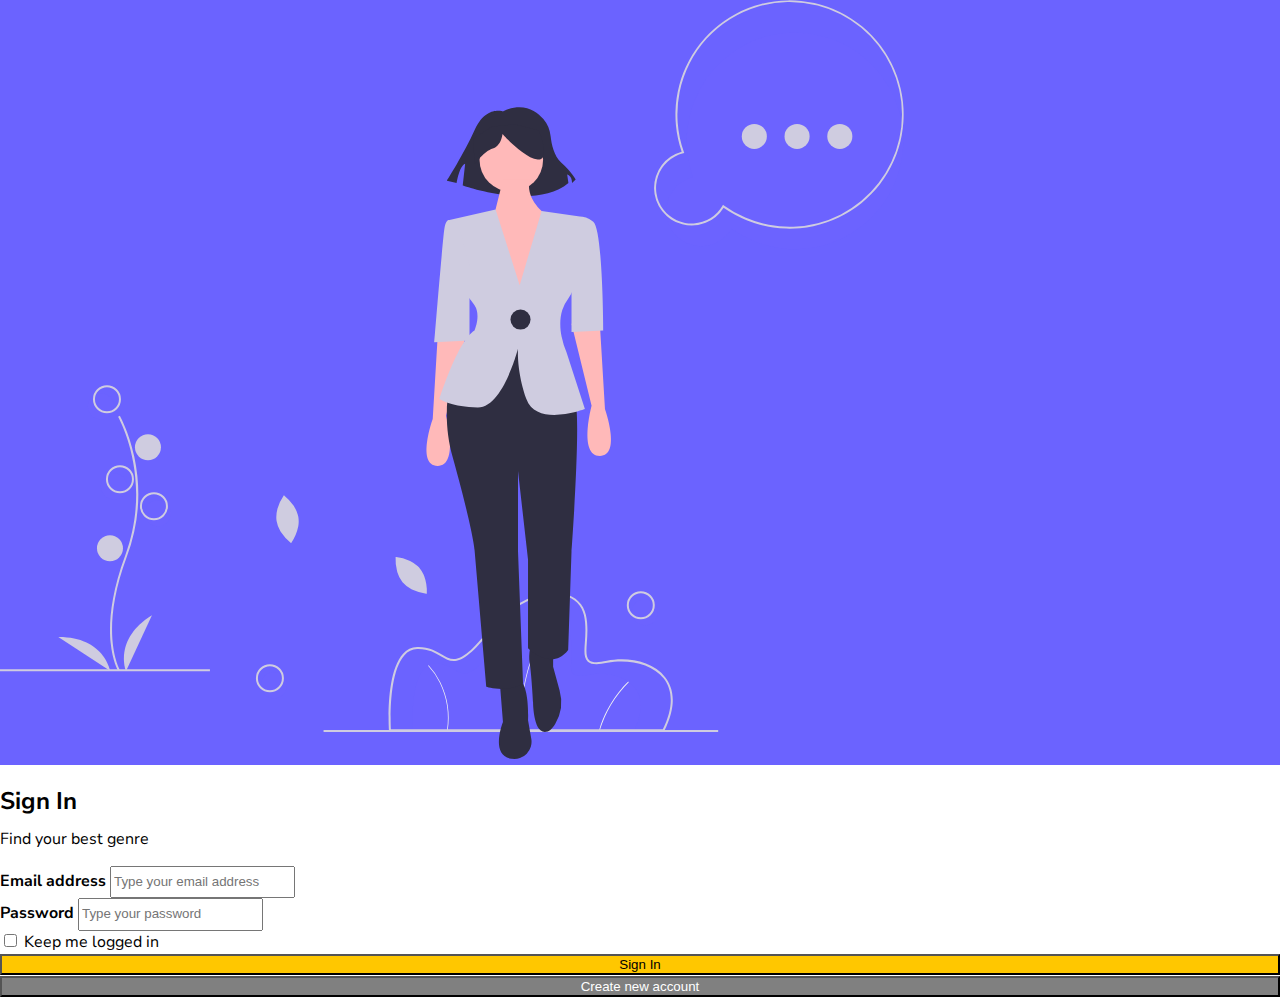
<file: login.html>
<!doctype html>
<html lang="en">
  <head>
    <!-- Required meta tags -->
    <meta charset="utf-8">
    <meta name="viewport" content="width=device-width, initial-scale=1">

    <!-- Favicon -->
    <link rel="shortcut icon" href="https://cdn3.iconfinder.com/data/icons/logos-brands-in-colors/512/pornhub-512.png">

    <!-- Google Font -->
    <link rel="preconnect" href="https://fonts.gstatic.com">
    <link href="https://fonts.googleapis.com/css2?family=Nunito+Sans:wght@200&display=swap" rel="stylesheet">

    <!-- Bootstrap CSS -->
    <link href="https://cdn.jsdelivr.net/npm/bootstrap@5.0.0-beta3/dist/css/bootstrap.min.css" rel="stylesheet" integrity="sha384-eOJMYsd53ii+scO/bJGFsiCZc+5NDVN2yr8+0RDqr0Ql0h+rP48ckxlpbzKgwra6" crossorigin="anonymous">

    <title>Sign In</title>

    <style>
      body{
        padding: 0;
        margin: 0;
        height: 100vh;
        font-family: 'Nunito Sans';
      }
      img.rounded-corners {
        border-radius: 30px;
      }
      .bgImg {
        background-color: #6b63ff;
      }
      .form-label {
        font-weight: bold;
      }

      .btn-login {
        width: 100%;
        background-color: #FFC700;
      }

      /**
      Hover untuk mengubah warna ketika cursor diarahkan ke button
      */
      .btn-login:hover {
        width: 100%;
        background-color: #fde89b;
        border-color: grey;
      }

      .btn-register {
        width: 100%;
        background-color: grey;
        color: white;
      }

      .btn-register:hover {
        width: 100%;
        background-color: rgb(139, 128, 128);
        color: black;
      }

      /*
      Form Control untuk mengatur height of form item size
      */
      .form-control {
        line-height: 2;
      }
      /**
      important untuk membeitahu item yang penting
      */
      @media(max-width:932px) {
        .bgImg {
          display: none !important;
        }
      }
    </style>

  </head>

  <body>

    <div class="row m-0 h-100">

        <!-- Untuk Image -->
        <div class="col p-0 d-flex justify-content-center align-items-center bgImg display-none">
          <img src= img/login.svg class="wdn-stretch rounded-corners w-75 h-75">
        </div>

        <!-- Form Login -->
        <div class="col p-0 d-flex justify-content-center align-items-center">
          <form class="w-75">
            <h2>Sign In</h2>
            <p style="margin-top: -9px">Find your best genre</p>
            <div class="mb-3">
              <label for="exampleInputEmail1" class="form-label">Email address</label>
              <input placeholder="Type your email address" type="email" class="form-control" id="exampleInputEmail1" aria-describedby="emailHelp">
            </div>
            <div class="mb-3">
              <label for="exampleInputPassword1" class="form-label">Password</label>
              <input placeholder="Type your password" type="password" class="form-control" id="exampleInputPassword1">
            </div>
            <div class="mb-3 form-check">
              <input type="checkbox" class="form-check-input" id="exampleCheck1">
              <label class="form-check-label" for="exampleCheck1">Keep me logged in</label>
            </div>
            <button type="submit" class="btn btn-login btn-lg">Sign In</button>
            <a href="register.html">
              <button type="button" class="btn btn-register btn-lg mt-3">Create new account </button>
            </a>
          </form>
        </div>

    </div>

    <!-- Option 1: Bootstrap Bundle with Popper -->
    <script src="https://cdn.jsdelivr.net/npm/bootstrap@5.0.0-beta3/dist/js/bootstrap.bundle.min.js" integrity="sha384-JEW9xMcG8R+pH31jmWH6WWP0WintQrMb4s7ZOdauHnUtxwoG2vI5DkLtS3qm9Ekf" crossorigin="anonymous"></script>
  </body>
</html>
</file>
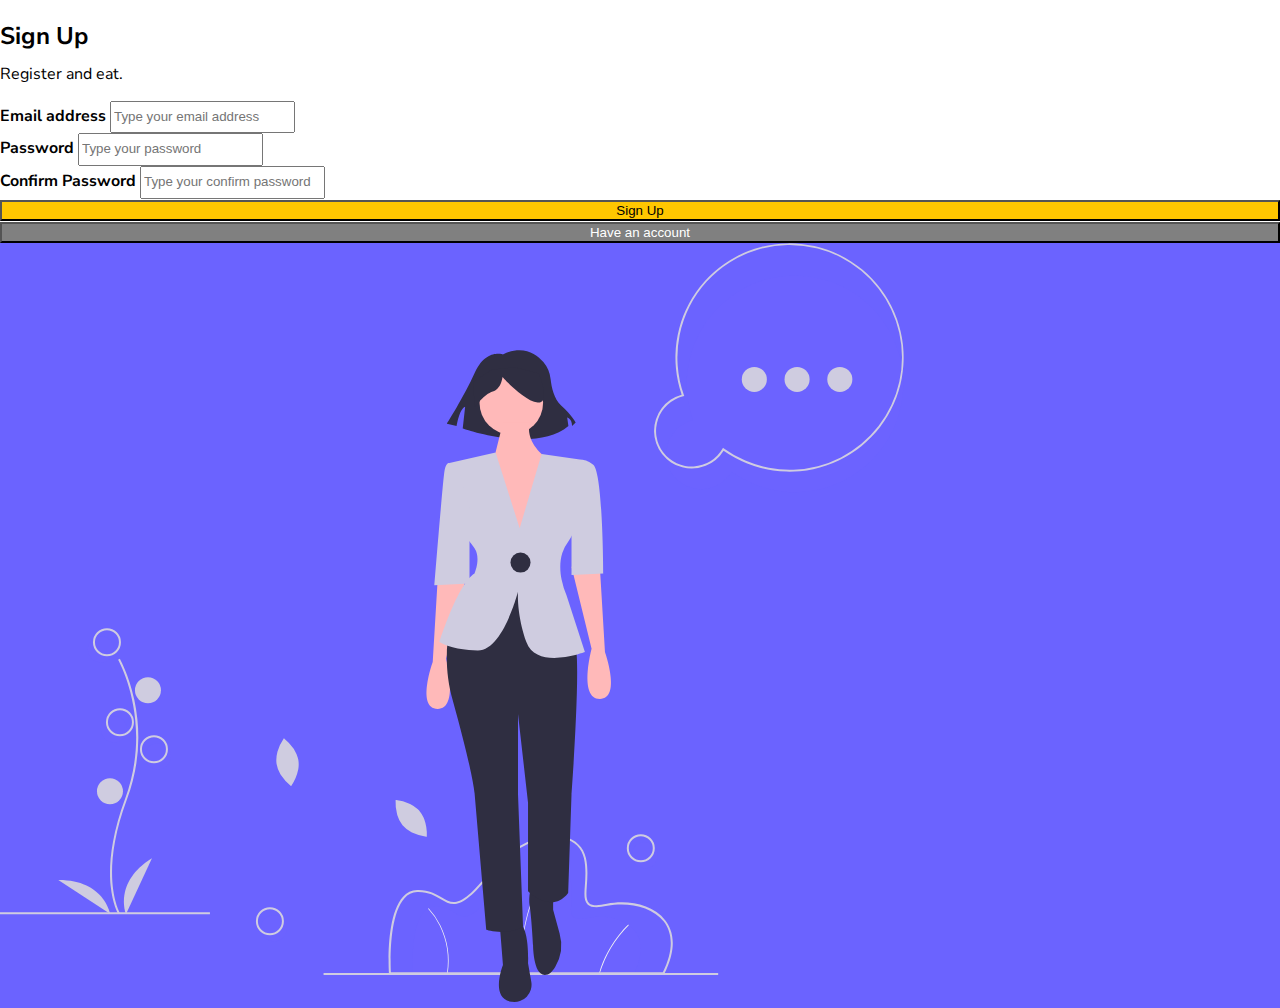
<file: register.html>
<!doctype html>
<html lang="en">
  <head>
    <!-- Required meta tags -->
    <meta charset="utf-8">
    <meta name="viewport" content="width=device-width, initial-scale=1">

    <!-- Favicon -->
    <link rel="shortcut icon" href="https://cdn3.iconfinder.com/data/icons/logos-brands-in-colors/512/pornhub-512.png">

    <!-- Google Font -->
    <link rel="preconnect" href="https://fonts.gstatic.com">
    <link href="https://fonts.googleapis.com/css2?family=Nunito+Sans:wght@200&display=swap" rel="stylesheet">

    <!-- Bootstrap CSS -->
    <link href="https://cdn.jsdelivr.net/npm/bootstrap@5.0.0-beta3/dist/css/bootstrap.min.css" rel="stylesheet" integrity="sha384-eOJMYsd53ii+scO/bJGFsiCZc+5NDVN2yr8+0RDqr0Ql0h+rP48ckxlpbzKgwra6" crossorigin="anonymous">

    <title>Sign Up</title>

    <style>
      body{
        padding: 0;
        margin: 0;
        height: 100vh;
        font-family: 'Nunito Sans';
      }
      img.rounded-corners {
        border-radius: 30px;
      }
      .bgImg {
        background-color: #6b63ff;
      }
      .form-label {
        font-weight: bold;
      }

      .btn-login {
        width: 100%;
        background-color: #FFC700;
      }

      /**
      Hover untuk mengubah warna ketika cursor diarahkan ke button
      */
      .btn-login:hover {
        width: 100%;
        background-color: #fde89b;
        border-color: grey;
      }

      .btn-register {
        width: 100%;
        background-color: grey;
        color: white;
      }

      .btn-register:hover {
        width: 100%;
        background-color: rgb(139, 128, 128);
        color: black;
      }

      /*
      Form Control untuk mengatur height of form item size
      */
      .form-control {
        line-height: 2;
      }
      /**
      important untuk membeitahu item yang penting
      */
      @media(max-width:932px) {
        .bgImg {
          display: none !important;
        }
      }
    </style>

  </head>

  <body>

    <div class="row m-0 h-100">
        <!-- Form Login -->
        <div class="col p-0 d-flex justify-content-center align-items-center">
          <form class="w-75">
            <h2 class="form-label">Sign Up</h2>
            <p style="margin-top: -9px">Register and eat.</p>
            <div class="mb-3">
              <label for="exampleInputEmail1" class="form-label">Email address</label>
              <input placeholder="Type your email address" type="email" class="form-control" id="exampleInputEmail1" aria-describedby="emailHelp">
            </div>
            <div class="mb-3">
              <label for="exampleInputPassword1" class="form-label">Password</label>
              <input placeholder="Type your password" type="password" class="form-control" id="exampleInputPassword1">
            </div>
            <div class="mb-3">
              <label for="exampleInputPassword1" class="form-label">Confirm Password</label>
              <input placeholder="Type your confirm password" type="password" class="form-control" id="exampleInputPassword1">
            </div>
            <button type="submit" class="btn btn-login btn-lg">Sign Up</button>
            <a href="login.html">
              <button type="button" class="btn btn-register btn-lg mt-3">Have an account</button>
            </a>
          </form>
        </div>

        <!-- Untuk Image -->
        <div class="col p-0 d-flex justify-content-center align-items-center bgImg display-none">
          <img src= img/login.svg class="wdn-stretch rounded-corners w-75 h-75">
        </div>

    </div>

    <!-- Option 1: Bootstrap Bundle with Popper -->
    <script src="https://cdn.jsdelivr.net/npm/bootstrap@5.0.0-beta3/dist/js/bootstrap.bundle.min.js" integrity="sha384-JEW9xMcG8R+pH31jmWH6WWP0WintQrMb4s7ZOdauHnUtxwoG2vI5DkLtS3qm9Ekf" crossorigin="anonymous"></script>
  </body>
</html>
</file>
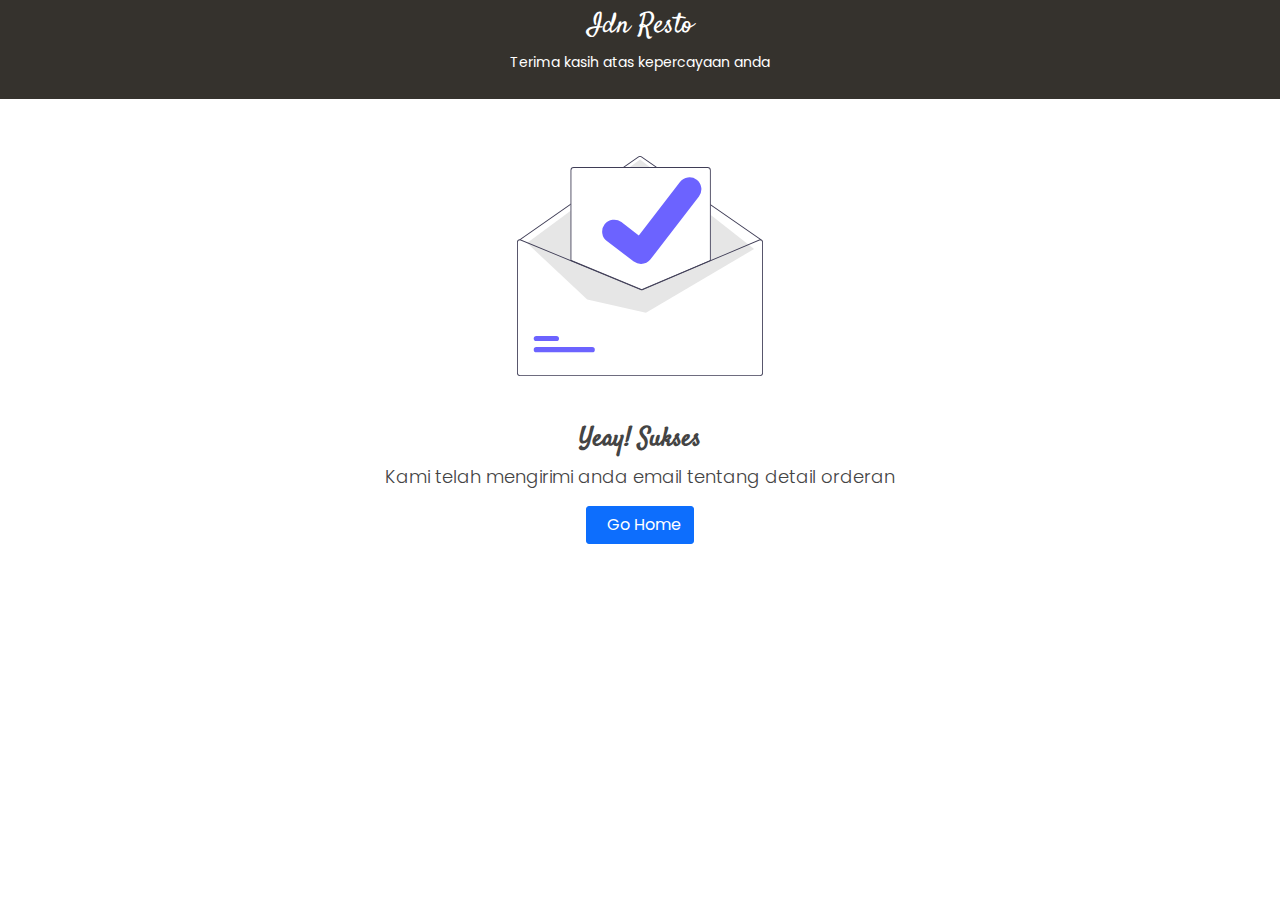
<file: success-order.html>
<!DOCTYPE html>
<html lang="en">

<head>
  <meta charset="utf-8">
  <meta content="width=device-width, initial-scale=1.0" name="viewport">

  <title>Sukses Order</title>
  <meta content="" name="description">
  <meta content="" name="keywords">

  <!-- Favicons -->
  <link href="assets/img/favicon.png" rel="icon">
  <link href="assets/img/apple-touch-icon.png" rel="apple-touch-icon">

  <!-- Google Fonts -->
  <link href="https://fonts.googleapis.com/css?family=Poppins:300,300i,400,400i,600,600i,700,700i|Satisfy|Comic+Neue:300,300i,400,400i,700,700i" rel="stylesheet">

  <!-- Vendor CSS Files -->
  <link href="assets/vendor/animate.css/animate.min.css" rel="stylesheet">
  <link href="assets/vendor/bootstrap/css/bootstrap.min.css" rel="stylesheet">
  <link href="assets/vendor/bootstrap-icons/bootstrap-icons.css" rel="stylesheet">
  <link href="assets/vendor/boxicons/css/boxicons.min.css" rel="stylesheet">
  <link href="assets/vendor/glightbox/css/glightbox.min.css" rel="stylesheet">
  <link href="assets/vendor/swiper/swiper-bundle.min.css" rel="stylesheet">
  <link rel="stylesheet" href="https://cdnjs.cloudflare.com/ajax/libs/font-awesome/5.15.3/css/all.min.css" integrity="sha512-iBBXm8fW90+nuLcSKlbmrPcLa0OT92xO1BIsZ+ywDWZCvqsWgccV3gFoRBv0z+8dLJgyAHIhR35VZc2oM/gI1w==" crossorigin="anonymous" />
  <link rel="stylesheet" href="https://pro.fontawesome.com/releases/v5.10.0/css/all.css" integrity="sha384-AYmEC3Yw5cVb3ZcuHtOA93w35dYTsvhLPVnYs9eStHfGJvOvKxVfELGroGkvsg+p" crossorigin="anonymous"/>

  <!-- Template Main CSS File -->
  <link href="assets/css/style.css" rel="stylesheet">

  <!-- =======================================================
  * Template Name: Idn Resto - v4.0.1
  * Template URL: https://bootstrapmade.com/Idn Resto-free-restaurant-bootstrap-theme/
  * Author: BootstrapMade.com
  * License: https://bootstrapmade.com/license/
  ======================================================== -->
</head>

<body>


  <!-- ======= Header ======= -->
  <header id="header-order" class="fixed-top">
    <div class="container">
      <h3>Idn Resto</h3>
      <p>Terima kasih atas kepercayaan anda</p>
    </div>
  </header>
  <!-- End Header -->

  <main id="main">

    <section class="inner-page mt-5">
      <div class="container">
        <div class="col text-center mt-5">
          <img height="220px" src="assets/img/undraw_Mail_sent_re_0ofv.svg">
          <h1 class="mt-5" style="font-weight: bold; font-size: 26px;">Yeay! Sukses</h1>
          <p class="mt-2" style="font-weight: 300; font-size: 18px;">Kami telah mengirimi anda email tentang detail orderan</p>
          <a href="index.html" class="btn btn-primary" style="border-radius: 3px;">
            <i class="far fa-home-alt"></i>
            &nbsp; Go Home
          </a>
        </div>
      </div>
    </section>

  </main><!-- End #main -->



  <!-- Vendor JS Files -->
  <script src="assets/vendor/bootstrap/js/bootstrap.bundle.min.js"></script>
  <script src="assets/vendor/glightbox/js/glightbox.min.js"></script>
  <script src="assets/vendor/isotope-layout/isotope.pkgd.min.js"></script>
  <script src="assets/vendor/php-email-form/validate.js"></script>
  <script src="assets/vendor/swiper/swiper-bundle.min.js"></script>

  <!-- Template Main JS File -->
  <script src="assets/js/main.js"></script>

</body>

</html>
</file>
<file: assets/css/style.css>
/**
* Template Name: Delicious - v4.0.1
* Template URL: https://bootstrapmade.com/delicious-free-restaurant-bootstrap-theme/
* Author: BootstrapMade.com
* License: https://bootstrapmade.com/license/
*/

/*--------------------------------------------------------------
# General
--------------------------------------------------------------*/
body {
  font-family: "Poppins", sans-serif;
  color: #444444;
}

a {
  text-decoration: none;
  color: #ffb03b;
}

a:hover {
  color: #ffc56e;
  text-decoration: none;
}

h1, h2, h3, h4, h5, h6 {
  font-family: "Satisfy", sans-serif;
}

/*--------------------------------------------------------------
# Back to top button
--------------------------------------------------------------*/
.back-to-top {
  position: fixed;
  visibility: hidden;
  opacity: 0;
  right: 15px;
  bottom: 15px;
  z-index: 996;
  background: #ffb03b;
  width: 40px;
  height: 40px;
  border-radius: 50px;
  transition: all 0.4s;
}

.back-to-top i {
  font-size: 28px;
  color: #fff;
  line-height: 0;
}

.back-to-top:hover {
  background: #ffc064;
  color: #fff;
}

.back-to-top.active {
  visibility: visible;
  opacity: 1;
}

/*--------------------------------------------------------------
# Top Bar
--------------------------------------------------------------*/
#topbar {
  padding: 0;
  font-size: 15px;
  height: 50px;
  transition: all 0.5s;
  background: rgba(26, 24, 22, 0.8);
  z-index: 996;
  color: rgba(255, 255, 255, 0.7);
}

#topbar.topbar-transparent {
  background: transparent;
}

#topbar.topbar-scrolled {
  top: -50px;
}

#topbar i {
  color: #ffb03b;
  line-height: 0;
}

#topbar i span {
  color: #fff;
  font-style: normal;
  padding-left: 5px;
}

/*--------------------------------------------------------------
# Header
--------------------------------------------------------------*/

#header-order {
  background: #35322d;
  color: #fff;
  font-size: 14px;
  text-align: center;
  padding: 10px 0;
}

#header {
  top: 50px;
  height: 70px;
  transition: all 0.5s;
  padding: 10px 0;
  background: rgba(26, 24, 22, 0.85);
}

#header-detail {
  height: 70px;
  transition: all 0.5s;
  padding: 10px 0;
  background: rgba(26, 24, 22, 0.85);
}

#header.header-transparent {
  background: transparent;
}

#header.header-scrolled {
  top: 0;
  background: rgba(26, 24, 22, 0.85);
}

#header .logo h1 {
  font-size: 28px;
  margin: 0;
  line-height: 1;
  font-weight: 400;
  letter-spacing: 3px;
}

#header .logo h1 a, #header .logo h1 a:hover {
  color: #fff;
  text-decoration: none;
}

#header .logo img {
  padding: 0;
  margin: 0;
  max-height: 40px;
}

/*--------------------------------------------------------------
# Book a table button Menu
--------------------------------------------------------------*/
.login-btn {
  color: #fff;
  padding: 10px 20px;
  font-size: 17px;
  font-weight: 500;
  letter-spacing: 1px;
  transition: 0.3s;
  white-space: nowrap;
}

.book-a-table-btn {
  background: #ffb03b;
  color: #fff;
  border-radius: 50px;
  margin: 0 0 0 20px;
  padding: 10px 25px;
  font-size: 13px;
  font-weight: 500;
  letter-spacing: 1px;
  transition: 0.3s;
  white-space: nowrap;
}

.book-a-table-btn:hover {
  background: #ffa012;
  color: #fff;
}

@media (max-width: 992px) {
  .book-a-table-btn {
    margin: 0 15px 0 0;
    padding: 8px 20px;
    letter-spacing: 1px;
  }
}

/*--------------------------------------------------------------
# Navigation Menu
--------------------------------------------------------------*/
/**
* Desktop Navigation
*/
.navbar {
  padding: 0;
}

.navbar ul {
  margin: 0;
  padding: 0;
  display: flex;
  list-style: none;
  align-items: center;
}

.navbar li {
  position: relative;
}

.navbar a {
  display: flex;
  align-items: center;
  justify-content: space-between;
  padding: 10px 0 10px 24px;
  font-size: 15px;
  font-weight: 500;
  color: white;
  white-space: nowrap;
  transition: 0.3s;
}

.navbar a i {
  font-size: 12px;
  line-height: 0;
  margin-left: 5px;
}

.navbar a:hover, .navbar .active, .navbar li:hover > a {
  color: #ffb03b;
}

.navbar .dropdown ul {
  display: block;
  position: absolute;
  left: 24px;
  top: calc(100% + 30px);
  margin: 0;
  padding: 10px 0;
  z-index: 99;
  opacity: 0;
  visibility: hidden;
  background: #fff;
  box-shadow: 0px 0px 30px rgba(127, 137, 161, 0.25);
  transition: 0.3s;
  border-radius: 4px;
}

.navbar .dropdown ul li {
  min-width: 200px;
}

.navbar .dropdown ul a {
  padding: 10px 20px;
  font-size: 14px;
  font-weight: 400;
  color: #433f39;
}

.navbar .dropdown ul a i {
  font-size: 12px;
}

.navbar .dropdown ul a:hover, .navbar .dropdown ul .active:hover, .navbar .dropdown ul li:hover > a {
  color: #ffb03b;
}

.navbar .dropdown:hover > ul {
  opacity: 1;
  top: 100%;
  visibility: visible;
}

.navbar .dropdown .dropdown ul {
  top: 0;
  left: calc(100% - 30px);
  visibility: hidden;
}

.navbar .dropdown .dropdown:hover > ul {
  opacity: 1;
  top: 0;
  left: 100%;
  visibility: visible;
}

@media (max-width: 1366px) {
  .navbar .dropdown .dropdown ul {
    left: -90%;
  }
  .navbar .dropdown .dropdown:hover > ul {
    left: -100%;
  }
}

/**
* Mobile Navigation
*/
.mobile-nav-toggle {
  color: #fff;
  font-size: 28px;
  cursor: pointer;
  display: none;
  line-height: 0;
  transition: 0.5s;
}

@media (max-width: 991px) {
  .mobile-nav-toggle {
    display: block;
  }
  .navbar ul {
    display: none;
  }
}

.navbar-mobile {
  position: fixed;
  overflow: hidden;
  top: 0;
  right: 0;
  left: 0;
  bottom: 0;
  background: rgba(39, 37, 34, 0.9);
  transition: 0.3s;
  z-index: 0;
}

.navbar-mobile .mobile-nav-toggle {
  position: absolute;
  top: 15px;
  right: 15px;
}

.navbar-mobile ul {
  display: block;
  position: absolute;
  top: 55px;
  right: 15px;
  bottom: 15px;
  left: 15px;
  padding: 10px 0;
  border-radius: 8px;
  background-color: #fff;
  overflow-y: auto;
  transition: 0.3s;
}

.navbar-mobile a {
  padding: 10px 20px;
  font-size: 15px;
  color: #433f39;
}

.navbar-mobile a:hover, .navbar-mobile .active, .navbar-mobile li:hover > a {
  color: #ffb03b;
}

.navbar-mobile .getstarted {
  margin: 15px;
}

.navbar-mobile .dropdown ul {
  position: static;
  display: none;
  margin: 10px 20px;
  padding: 10px 0;
  z-index: 99;
  opacity: 1;
  visibility: visible;
  background: #fff;
  box-shadow: 0px 0px 30px rgba(127, 137, 161, 0.25);
}

.navbar-mobile .dropdown ul li {
  min-width: 200px;
}

.navbar-mobile .dropdown ul a {
  padding: 10px 20px;
}

.navbar-mobile .dropdown ul a i {
  font-size: 12px;
}

.navbar-mobile .dropdown ul a:hover, .navbar-mobile .dropdown ul .active:hover, .navbar-mobile .dropdown ul li:hover > a {
  color: #ffb03b;
}

.navbar-mobile .dropdown > .dropdown-active {
  display: block;
}

/*--------------------------------------------------------------
# Hero Section
--------------------------------------------------------------*/
#hero {
  width: 100%;
  height: 100vh;
  background-color: rgba(39, 37, 34, 0.8);
  overflow: hidden;
  padding: 0;
}

#hero .carousel-item {
  width: 100%;
  height: 100vh;
  background-size: cover;
  background-position: center;
  background-repeat: no-repeat;
}

#hero .carousel-item::before {
  content: '';
  background-color: rgba(12, 11, 10, 0.5);
  position: absolute;
  top: 0;
  right: 0;
  left: 0;
  bottom: 0;
}

#hero .carousel-container {
  display: flex;
  justify-content: center;
  align-items: center;
  position: absolute;
  bottom: 0;
  top: 0;
  left: 0;
  right: 0;
}

#hero .carousel-content {
  text-align: center;
}

#hero h2 {
  color: #fff;
  margin-bottom: 30px;
  font-size: 48px;
  font-weight: 700;
}

#hero h2 span {
  color: #ffb03b;
}

#hero p {
  width: 80%;
  -webkit-animation-delay: 0.4s;
  animation-delay: 0.4s;
  margin: 0 auto 30px auto;
  color: #fff;
}

#hero .carousel-inner .carousel-item {
  transition-property: opacity;
  background-position: center top;
}

#hero .carousel-inner .carousel-item,
#hero .carousel-inner .active.carousel-item-start,
#hero .carousel-inner .active.carousel-item-end {
  opacity: 0;
}

#hero .carousel-inner .active,
#hero .carousel-inner .carousel-item-next.carousel-item-start,
#hero .carousel-inner .carousel-item-prev.carousel-item-end {
  opacity: 1;
  transition: 0.5s;
}

#hero .carousel-inner .carousel-item-next,
#hero .carousel-inner .carousel-item-prev,
#hero .carousel-inner .active.carousel-item-start,
#hero .carousel-inner .active.carousel-item-end {
  left: 0;
  transform: translate3d(0, 0, 0);
}

#hero .carousel-control-next-icon, #hero .carousel-control-prev-icon {
  background: none;
  font-size: 30px;
  line-height: 0;
  width: auto;
  height: auto;
  background: rgba(255, 255, 255, 0.2);
  border-radius: 50px;
  transition: 0.3s;
  color: rgba(255, 255, 255, 0.5);
  width: 54px;
  height: 54px;
  display: flex;
  align-items: center;
  justify-content: center;
}

#hero .carousel-control-next-icon:hover, #hero .carousel-control-prev-icon:hover {
  background: rgba(255, 255, 255, 0.3);
  color: rgba(255, 255, 255, 0.8);
}

#hero .carousel-indicators li {
  cursor: pointer;
}

#hero .btn-menu, #hero .btn-book {
  font-weight: 600;
  font-size: 13px;
  letter-spacing: 1px;
  text-transform: uppercase;
  display: inline-block;
  padding: 12px 30px;
  border-radius: 50px;
  transition: 0.5s;
  line-height: 1;
  margin: 0 10px;
  -webkit-animation-delay: 0.8s;
  animation-delay: 0.8s;
  color: #fff;
  border: 2px solid #ffb03b;
}

#hero .btn-menu:hover, #hero .btn-book:hover {
  background: #ffb03b;
  color: #fff;
}

@media (max-width: 768px) {
  #hero h2 {
    font-size: 28px;
  }
}

@media (min-width: 1024px) {
  #hero p {
    width: 50%;
  }
  #hero .carousel-control-prev, #hero .carousel-control-next {
    width: 5%;
  }
}

/*--------------------------------------------------------------
# Sections General
--------------------------------------------------------------*/
section {
  padding: 60px 0;
}

.section-bg {
  background-color: white;
}

.section-title {
  text-align: center;
  padding-bottom: 30px;
}

.section-title h2 {
  margin: 15px 0 0 0;
  font-size: 32px;
  font-weight: 700;
  color: #5f5950;
}

.section-title h2 span {
  color: #ffb03b;
}

.section-title p {
  margin: 15px auto 0 auto;
  font-weight: 300;
}

@media (min-width: 1024px) {
  .section-title p {
    width: 50%;
  }
}

/*--------------------------------------------------------------
# Breadcrumbs
--------------------------------------------------------------*/
.breadcrumbs {
  padding: 20px 0;
  background-color: #f2f1ef;
  min-height: 40px;
  margin-top: 70px;
}

.breadcrumbs-order {
  padding: 20px 0;
  background-color: #f2f1ef;
  min-height: 40px;
  margin-top: 95px;
}

@media (max-width: 992px) {
  .breadcrumbs {
    margin-top: 70px;
  }
}

.breadcrumbs h2 {
  font-size: 24px;
  font-weight: 300;
  margin: 0;
}

@media (max-width: 992px) {
  .breadcrumbs h2 {
    margin: 0 0 10px 0;
  }
}

.breadcrumbs ol {
  display: flex;
  flex-wrap: wrap;
  list-style: none;
  padding: 0;
  margin: 0;
  font-size: 14px;
}

.breadcrumbs ol li + li {
  padding-left: 10px;
}

.breadcrumbs ol li + li::before {
  display: inline-block;
  padding-right: 10px;
  color: #6c757d;
  content: "/";
}

@media (max-width: 768px) {
  .breadcrumbs .d-flex {
    display: block !important;
  }
  .breadcrumbs ol {
    display: block;
  }
  .breadcrumbs ol li {
    display: inline-block;
  }
}

/*--------------------------------------------------------------
# About
--------------------------------------------------------------*/
.about {
  background: #fffaf3;
}

.about .content {
  padding: 0 80px;
}

.about .content h3 {
  font-weight: 400;
  font-size: 34px;
  color: #5f5950;
}

.about .content h4 {
  font-size: 20px;
  font-weight: 700;
  margin-top: 5px;
}

.about .content p {
  font-size: 15px;
  color: #848484;
}

.about .content ul {
  list-style: none;
  padding: 0;
}

.about .content ul li + li {
  margin-top: 15px;
}

.about .content ul li {
  position: relative;
  padding-left: 26px;
}

.about .content ul i {
  font-size: 20px;
  color: #ffb03b;
  position: absolute;
  left: 0;
  top: 2px;
}

.about .content p:last-child {
  margin-bottom: 0;
}

.about .video-box {
  background-size: cover;
  background-repeat: no-repeat;
  background-position: center center;
  min-height: 400px;
  position: relative;
}

.about .play-btn {
  width: 94px;
  height: 94px;
  background: radial-gradient(#ffb03b 50%, rgba(255, 176, 59, 0.4) 52%);
  border-radius: 50%;
  display: block;
  position: absolute;
  left: calc(50% - 47px);
  top: calc(50% - 47px);
  overflow: hidden;
}

.about .play-btn::after {
  content: '';
  position: absolute;
  left: 50%;
  top: 50%;
  transform: translateX(-40%) translateY(-50%);
  width: 0;
  height: 0;
  border-top: 10px solid transparent;
  border-bottom: 10px solid transparent;
  border-left: 15px solid #fff;
  z-index: 100;
  transition: all 400ms cubic-bezier(0.55, 0.055, 0.675, 0.19);
}

.about .play-btn::before {
  content: '';
  position: absolute;
  width: 120px;
  height: 120px;
  -webkit-animation-delay: 0s;
  animation-delay: 0s;
  -webkit-animation: pulsate-btn 2s;
  animation: pulsate-btn 2s;
  -webkit-animation-direction: forwards;
  animation-direction: forwards;
  -webkit-animation-iteration-count: infinite;
  animation-iteration-count: infinite;
  -webkit-animation-timing-function: steps;
  animation-timing-function: steps;
  opacity: 1;
  border-radius: 50%;
  border: 5px solid rgba(255, 176, 59, 0.7);
  top: -15%;
  left: -15%;
  background: rgba(198, 16, 0, 0);
}

.about .play-btn:hover::after {
  border-left: 15px solid #ffb03b;
  transform: scale(20);
}

.about .play-btn:hover::before {
  content: '';
  position: absolute;
  left: 50%;
  top: 50%;
  transform: translateX(-40%) translateY(-50%);
  width: 0;
  height: 0;
  border: none;
  border-top: 10px solid transparent;
  border-bottom: 10px solid transparent;
  border-left: 15px solid #fff;
  z-index: 200;
  -webkit-animation: none;
  animation: none;
  border-radius: 0;
}

@media (max-width: 1024px) {
  .about .content, .about .accordion-list {
    padding-left: 0;
    padding-right: 0;
  }
}

@media (max-width: 992px) {
  .about .content {
    padding-top: 30px;
  }
  .about .accordion-list {
    padding-bottom: 30px;
  }
}

@-webkit-keyframes pulsate-btn {
  0% {
    transform: scale(0.6, 0.6);
    opacity: 1;
  }
  100% {
    transform: scale(1, 1);
    opacity: 0;
  }
}

@keyframes pulsate-btn {
  0% {
    transform: scale(0.6, 0.6);
    opacity: 1;
  }
  100% {
    transform: scale(1, 1);
    opacity: 0;
  }
}

/*--------------------------------------------------------------
# Whu Us
--------------------------------------------------------------*/
.why-us .box {
  padding: 50px 30px;
  box-shadow: 0px 2px 15px rgba(0, 0, 0, 0.1);
  transition: all ease-in-out 0.3s;
  height: 100%;
}

.why-us .box span {
  display: block;
  font-size: 28px;
  font-weight: 700;
  color: #ffcf88;
}

.why-us .box h4 {
  font-size: 24px;
  font-weight: 600;
  padding: 0;
  margin: 20px 0;
  color: #6c665c;
}

.why-us .box p {
  color: #aaaaaa;
  font-size: 15px;
  margin: 0;
  padding: 0;
}

.why-us .box:hover {
  background: #ffb03b;
  padding: 30px 30px 70px 30px;
  box-shadow: 10px 15px 30px rgba(0, 0, 0, 0.18);
}

.why-us .box:hover span, .why-us .box:hover h4, .why-us .box:hover p {
  color: #fff;
}

/*--------------------------------------------------------------
# Menu Section
--------------------------------------------------------------*/
.menu #menu-flters {
  padding: 0;
  margin: 0 auto 0 auto;
  list-style: none;
  text-align: center;
  border-radius: 50px;
}

.menu #menu-flters li {
  cursor: pointer;
  display: inline-block;
  padding: 8px 16px 10px 16px;
  font-size: 14px;
  font-weight: 500;
  line-height: 1;
  color: #444444;
  margin: 0 3px 10px 3px;
  transition: all ease-in-out 0.3s;
  background: #fff;
  border: 2px solid #ffb03b;
  border-radius: 50px;
}

.menu #menu-flters li:hover, .menu #menu-flters li.filter-active {
  color: #fff;
  background: #ffb03b;
}

.menu #menu-flters li:last-child {
  margin-right: 0;
}

.menu .menu-content {
  margin-top: 30px;
  overflow: hidden;
  display: flex;
  justify-content: space-between;
  position: relative;
}

.menu .menu-content::after {
  content: "......................................................................"
 "...................................................................."
 "....................................................................";
  position: absolute;
  left: 20px;
  right: 0;
  top: -4px;
  z-index: 1;
  color: #dad8d4;
  font-family: Arial, "Helvetica Neue", Helvetica, sans-serif;
}

.menu .menu-content a {
  padding-right: 10px;
  background: #fff;
  position: relative;
  z-index: 3;
  font-weight: 700;
  color: #ff9b08;
}

.menu .menu-content span {
  background: #fff;
  position: relative;
  z-index: 3;
  padding: 0 10px;
  font-weight: 600;
}

.menu .menu-ingredients {
  font-style: italic;
  font-size: 14px;
  font-family: "Comic Neue", sans-serif;
  color: #948c81;
}

/*--------------------------------------------------------------
# Specials
--------------------------------------------------------------*/
.specials {
  overflow: hidden;
}

.specials .nav-tabs {
  border: 0;
}

.specials .nav-link {
  border: 0;
  padding: 12px 15px 12px 0;
  transition: 0.3s;
  color: #433f39;
  border-radius: 0;
  border-right: 2px solid #e8e7e4;
  font-weight: 600;
  font-size: 15px;
}

.specials .nav-link:hover {
  color: #ffb03b;
}

.specials .nav-link.active {
  color: #ffb03b;
  border-color: #ffb03b;
}

.specials .tab-pane.active {
  -webkit-animation: fadeIn 0.5s ease-out;
  animation: fadeIn 0.5s ease-out;
}

.specials .details h3 {
  font-size: 26px;
  font-weight: 600;
  margin-bottom: 20px;
  color: #433f39;
}

.specials .details p {
  color: #777777;
}

.specials .details p:last-child {
  margin-bottom: 0;
}

@media (max-width: 992px) {
  .specials .nav-link {
    border: 0;
    padding: 15px;
  }
  .specials .nav-link.active {
    color: #fff;
    background: #ffb03b;
  }
}

/*--------------------------------------------------------------
# Events
--------------------------------------------------------------*/
.events {
  background: url(../img/events-bg.jpg) center center no-repeat;
  background-size: cover;
  position: relative;
}

.events::before {
  content: '';
  background-color: rgba(12, 11, 10, 0.8);
  position: absolute;
  top: 0;
  right: 0;
  left: 0;
  bottom: 0;
}

.events .section-title h2 {
  color: #fff;
}

.events .container {
  position: relative;
}

@media (min-width: 1024px) {
  .events {
    background-attachment: fixed;
  }
}

.events .events-carousel {
  background: rgba(255, 255, 255, 0.08);
  padding: 30px;
}

.events .event-item {
  color: #fff;
}

.events .event-item h3 {
  font-weight: 600;
  font-size: 26px;
  color: #ffb03b;
}

.events .event-item .price {
  font-size: 26px;
  font-family: "Poppins", sans-serif;
  font-weight: 700;
  margin-bottom: 15px;
}

.events .event-item .price span {
  border-bottom: 2px solid #ffb03b;
}

.events .event-item ul {
  list-style: none;
  padding: 0;
}

.events .event-item ul li {
  padding-bottom: 10px;
}

.events .event-item ul i {
  font-size: 20px;
  padding-right: 4px;
  color: #ffb03b;
}

.events .event-item p:last-child {
  margin-bottom: 0;
}

.events .swiper-pagination {
  margin-top: 20px;
  position: relative;
}

.events .swiper-pagination .swiper-pagination-bullet {
  width: 12px;
  height: 12px;
  background-color: rgba(255, 255, 255, 0.5);
  opacity: 1;
}

.events .swiper-pagination .swiper-pagination-bullet-active {
  background-color: #ffb03b;
}

/*--------------------------------------------------------------
# Book A Table
--------------------------------------------------------------*/
.book-a-table .php-email-form {
  width: 100%;
  box-shadow: 0 0 24px 0 rgba(0, 0, 0, 0.12);
  padding: 30px;
  background: #fff;
}

.book-a-table .php-email-form .form-group {
  padding-bottom: 8px;
}

.book-a-table .php-email-form .validate {
  display: none;
  color: red;
  margin: 0 0 15px 0;
  font-weight: 400;
  font-size: 13px;
}

.book-a-table .php-email-form .error-message {
  display: none;
  color: #fff;
  background: #ed3c0d;
  text-align: left;
  padding: 15px;
  font-weight: 600;
}

.book-a-table .php-email-form .error-message br + br {
  margin-top: 25px;
}

.book-a-table .php-email-form .sent-message {
  display: none;
  color: #fff;
  background: #18d26e;
  text-align: center;
  padding: 15px;
  font-weight: 600;
}

.book-a-table .php-email-form .loading {
  display: none;
  background: #fff;
  text-align: center;
  padding: 15px;
}

.book-a-table .php-email-form .loading:before {
  content: "";
  display: inline-block;
  border-radius: 50%;
  width: 24px;
  height: 24px;
  margin: 0 10px -6px 0;
  border: 3px solid #18d26e;
  border-top-color: #eee;
  -webkit-animation: animate-loading 1s linear infinite;
  animation: animate-loading 1s linear infinite;
}

.book-a-table .php-email-form input, .book-a-table .php-email-form textarea {
  border-radius: 0;
  box-shadow: none;
  font-size: 14px;
}

.book-a-table .php-email-form input {
  height: 44px;
}

.book-a-table .php-email-form textarea {
  padding: 10px 12px;
}

.book-a-table .php-email-form button[type="submit"] {
  background: #ffb03b;
  border: 0;
  padding: 10px 24px;
  color: #fff;
  transition: 0.4s;
  border-radius: 50px;
}

.book-a-table .php-email-form button[type="submit"]:hover {
  background: #ffa012;
}

/*--------------------------------------------------------------
# Gallery
--------------------------------------------------------------*/
.gallery {
  padding-bottom: 0;
}

.gallery .gallery-item {
  overflow: hidden;
  border-right: 3px solid #fff;
  border-bottom: 3px solid #fff;
}

.gallery .gallery-item img {
  transition: all ease-in-out 0.4s;
}

.gallery .gallery-item:hover img {
  transform: scale(1.1);
}

/*--------------------------------------------------------------
# Chefs
--------------------------------------------------------------*/
.chefs {
  background: url("../img/chefs-bg.jpg") center center no-repeat;
  background-size: cover;
  padding: 60px 0;
  position: relative;
}

.chefs::before {
  content: '';
  position: absolute;
  left: 0;
  right: 0;
  top: 0;
  bottom: 0;
  background: rgba(255, 255, 255, 0.8);
  z-index: 9;
}

.chefs .container {
  position: relative;
  z-index: 10;
}

.chefs .member {
  text-align: center;
  margin-bottom: 80px;
  position: relative;
}

.chefs .member .pic {
  overflow: hidden;
}

.chefs .member .member-info {
  position: absolute;
  bottom: -80px;
  left: 20px;
  right: 20px;
  background: #fff;
  padding: 20px 0;
  color: #433f39;
  box-shadow: 0px 2px 15px rgba(0, 0, 0, 0.1);
  overflow: hidden;
  transition: max-height 0.5s ease-in-out;
}

.chefs .member h4 {
  font-weight: 500;
  margin-bottom: 10px;
  font-size: 16px;
  color: #6c665c;
  position: relative;
  padding-bottom: 10px;
  font-family: "Poppins", sans-serif;
}

.chefs .member h4::after {
  content: '';
  position: absolute;
  display: block;
  width: 50px;
  height: 1px;
  background: #ffcf88;
  bottom: 0;
  left: calc(50% - 25px);
}

.chefs .member span {
  font-style: italic;
  display: block;
  font-size: 13px;
}

.chefs .member .social {
  margin-top: 15px;
}

.chefs .member .social a {
  transition: color 0.3s;
  color: #7a7368;
}

.chefs .member .social a:hover {
  color: #ffb03b;
}

.chefs .member .social i {
  font-size: 16px;
  margin: 0 2px;
}

@media (max-width: 992px) {
  .chefs .member {
    margin-bottom: 110px;
  }
}

@media (min-width: 1024px) {
  .chefs {
    background-attachment: fixed;
  }
}

/*--------------------------------------------------------------
# Testimonials
--------------------------------------------------------------*/
.testimonials {
  padding: 80px 0;
  background: url("../img/testimonials-bg.jpg") no-repeat;
  background-position: center center;
  background-size: cover;
  position: relative;
}

.testimonials::before {
  content: "";
  position: absolute;
  left: 0;
  right: 0;
  top: 0;
  bottom: 0;
  background: rgba(12, 11, 10, 0.7);
}

.testimonials .section-header {
  margin-bottom: 40px;
}

.testimonials .testimonial-item {
  text-align: center;
  color: #fff;
}

.testimonials .testimonial-item .testimonial-img {
  width: 100px;
  border-radius: 50%;
  border: 6px solid rgba(255, 255, 255, 0.15);
  margin: 0 auto;
}

.testimonials .testimonial-item h3 {
  font-size: 20px;
  font-weight: bold;
  margin: 10px 0 5px 0;
  color: #fff;
  font-family: "Poppins", sans-serif;
}

.testimonials .testimonial-item h4 {
  font-size: 14px;
  color: #ddd;
  margin: 0 0 15px 0;
  font-family: "Comic Neue", sans-serif;
}

.testimonials .testimonial-item .stars {
  color: #ffb03b;
  margin-bottom: 10px;
}

.testimonials .testimonial-item .quote-icon-left, .testimonials .testimonial-item .quote-icon-right {
  color: rgba(255, 255, 255, 0.4);
  font-size: 26px;
}

.testimonials .testimonial-item .quote-icon-left {
  display: inline-block;
  left: -5px;
  position: relative;
}

.testimonials .testimonial-item .quote-icon-right {
  display: inline-block;
  right: -5px;
  position: relative;
  top: 10px;
}

.testimonials .testimonial-item p {
  font-style: italic;
  margin: 0 auto 15px auto;
  color: #eee;
}

.testimonials .swiper-pagination {
  margin-top: 20px;
  position: relative;
}

.testimonials .swiper-pagination .swiper-pagination-bullet {
  width: 12px;
  height: 12px;
  background-color: rgba(255, 255, 255, 0.5);
  opacity: 1;
}

.testimonials .swiper-pagination .swiper-pagination-bullet-active {
  background-color: #ffb03b;
}

@media (min-width: 992px) {
  .testimonials .testimonial-item p {
    width: 80%;
  }
}

/*--------------------------------------------------------------
# Contact
--------------------------------------------------------------*/
.contact .info-wrap {
  box-shadow: 0px 2px 15px rgba(0, 0, 0, 0.1);
  padding: 30px;
}

.contact .info {
  background: #fff;
}

.contact .info i {
  font-size: 20px;
  color: #ffb03b;
  float: left;
  width: 44px;
  height: 44px;
  background: #fff6e8;
  display: flex;
  justify-content: center;
  align-items: center;
  border-radius: 50px;
  transition: all 0.3s ease-in-out;
}

.contact .info h4 {
  padding: 0 0 0 60px;
  font-size: 18px;
  font-weight: 600;
  margin-bottom: 5px;
  color: #433f39;
  font-family: "Poppins", sans-serif;
}

.contact .info p {
  padding: 0 0 0 60px;
  margin-bottom: 0;
  font-size: 14px;
  color: #7a7368;
}

.contact .info:hover i {
  background: #ffb03b;
  color: #fff;
}

.contact .php-email-form {
  width: 100%;
  box-shadow: 0 0 24px 0 rgba(0, 0, 0, 0.12);
  padding: 30px;
  background: #fff;
}

.contact .php-email-form .form-group {
  padding-bottom: 8px;
}

.contact .php-email-form .error-message {
  display: none;
  color: #fff;
  background: #ed3c0d;
  text-align: center;
  padding: 15px;
  font-weight: 600;
}

.contact .php-email-form .sent-message {
  display: none;
  color: #fff;
  background: #18d26e;
  text-align: center;
  padding: 15px;
  font-weight: 600;
}

.contact .php-email-form .loading {
  display: none;
  background: #fff;
  text-align: center;
  padding: 15px;
}

.contact .php-email-form .loading:before {
  content: "";
  display: inline-block;
  border-radius: 50%;
  width: 24px;
  height: 24px;
  margin: 0 10px -6px 0;
  border: 3px solid #18d26e;
  border-top-color: #eee;
  -webkit-animation: animate-loading 1s linear infinite;
  animation: animate-loading 1s linear infinite;
}

.contact .php-email-form input, .contact .php-email-form textarea {
  border-radius: 0;
  box-shadow: none;
  font-size: 14px;
}

.contact .php-email-form input {
  height: 44px;
}

.contact .php-email-form textarea {
  padding: 10px 12px;
}

.contact .php-email-form button[type="submit"] {
  background: #ffb03b;
  border: 0;
  padding: 10px 24px;
  color: #fff;
  transition: 0.4s;
  border-radius: 50px;
}

.contact .php-email-form button[type="submit"]:hover {
  background: #ffa012;
}

@-webkit-keyframes animate-loading {
  0% {
    transform: rotate(0deg);
  }
  100% {
    transform: rotate(360deg);
  }
}

@keyframes animate-loading {
  0% {
    transform: rotate(0deg);
  }
  100% {
    transform: rotate(360deg);
  }
}

/*--------------------------------------------------------------
# Footer
--------------------------------------------------------------*/
#footer {
  background: #35322d;
  color: #fff;
  font-size: 14px;
  text-align: center;
  padding: 30px 0;
}

#footer h3 {
  font-size: 36px;
  font-weight: 700;
  color: #ffb03b;
  position: relative;
  padding: 0;
  margin: 0 0 15px 0;
}

#footer p {
  font-size: 15;
  font-style: italic;
  padding: 0;
  margin: 0 0 40px 0;
}

#footer .social-links {
  margin: 0 0 40px 0;
}

#footer .social-links a {
  font-size: 18px;
  display: inline-block;
  background: #46423b;
  color: #fff;
  line-height: 1;
  padding: 8px 0;
  margin-right: 4px;
  border-radius: 50%;
  text-align: center;
  width: 36px;
  height: 36px;
  transition: 0.3s;
}

#footer .social-links a:hover {
  background: #ffb03b;
}

#footer .copyright {
  margin: 0 0 5px 0;
}

#footer .credits {
  font-size: 13px;
}

.card-detail {
  padding: 30px;
}

.bahan {
  font-size: 20px;
  font-weight: bold;
  margin-top: 20px;
}

.tambahan {
  border-bottom: 0;
  border-bottom-right-radius: 0%;
  border-bottom-left-radius: 0%;
}

.btn {
  border-radius: 0%;
}

.key {
  font-weight: 300;
  font-size: 18px;
}

.value {
  text-align: right;
}

.imgRoundedCorner {
  border-radius: 10px;
}
</file>
